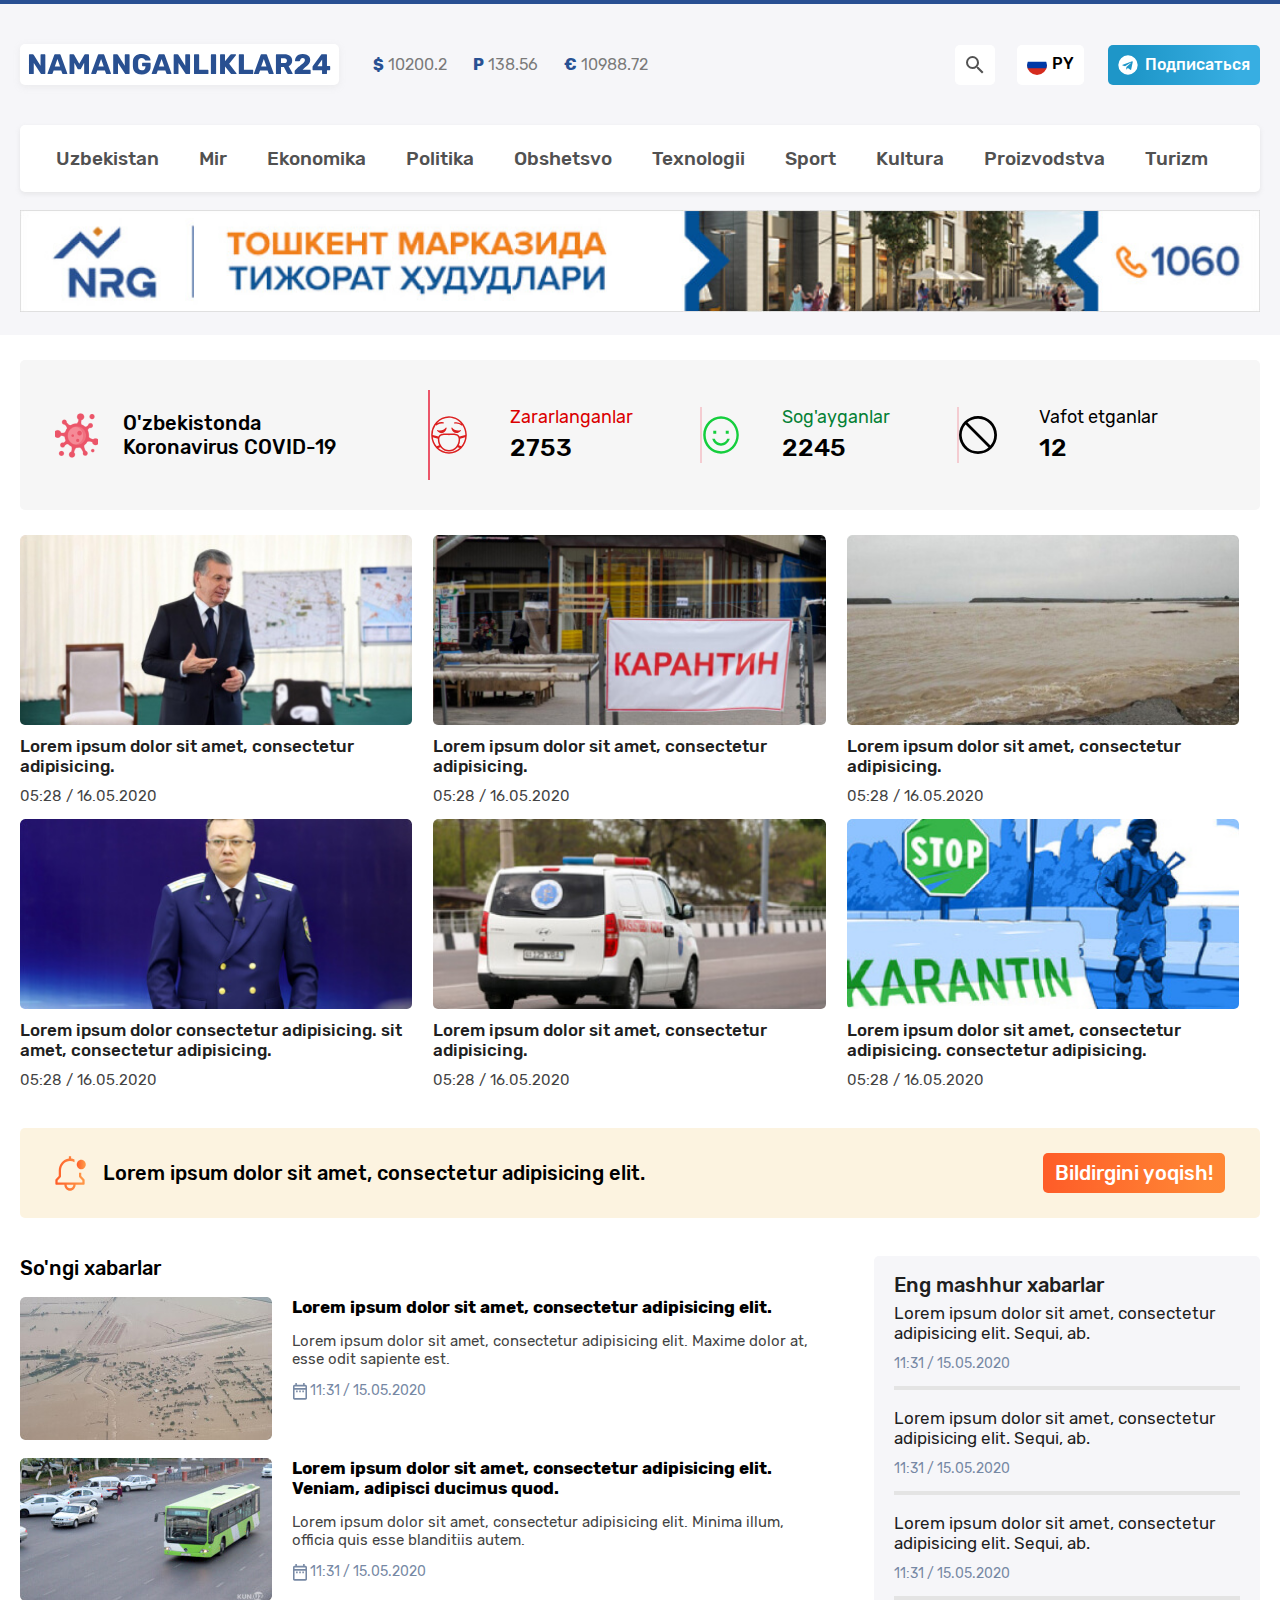
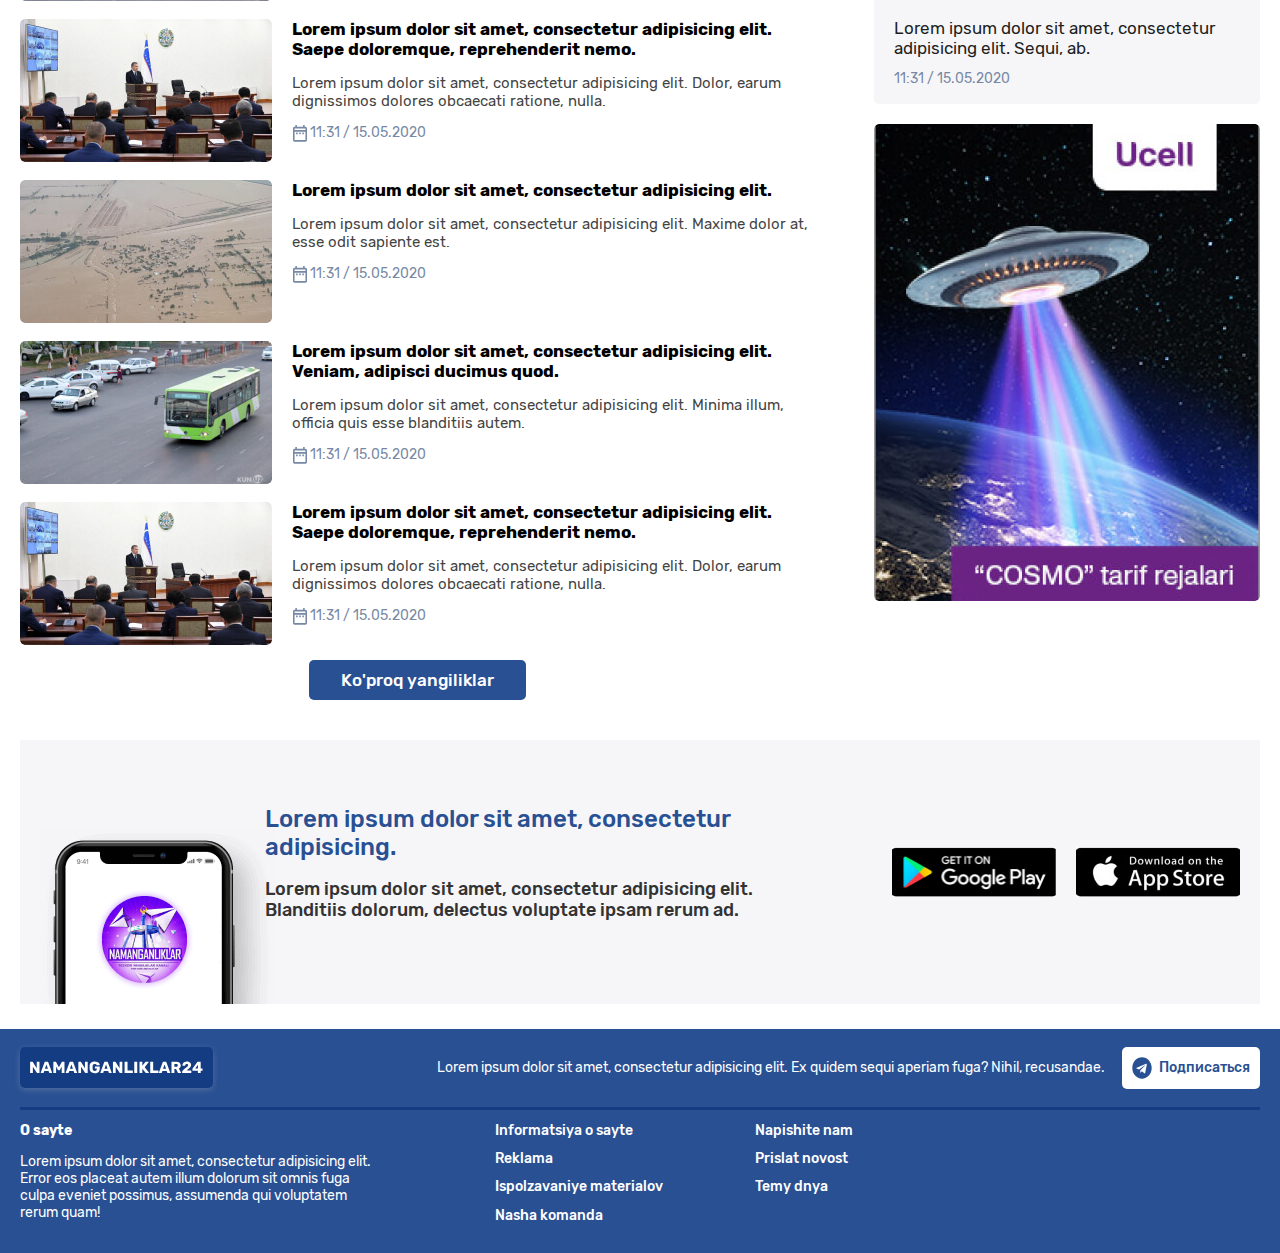
<file: index.html>
<!DOCTYPE html>
<html class="page" lang="ru">
<head>
	<meta charset="UTF-8">
	<meta name="viewport" content="width=device-width, initial-scale=1.0">
	<title>Namanganliklar24 yangiliklar sayti</title>
	<link rel="stylesheet" href="css/normalize.css">
	<link rel="stylesheet" href="css/style.css">
</head>
<body class="page__body">

	<!-- SITE HEADER -->
	<header class="site-header">
		<div class="container">
			<div class="site-header__top">
				<a href="index.html" class="site-header__logo logo"><img class="logo__img" src="img/logo.svg" alt="Namanganliklar24 logosi" width="303" height="33"></a>
				
				<ul class="exchange-rates exchange-rates__margin">
					<li class="exchange-rates__item"><b class="exchange-rates__icon">&dollar;</b> <span class="exchange-rates__value">10200.2</span></li>
					<li class="exchange-rates__item"><b class="exchange-rates__icon">P</b> <span class="exchange-rates__value">138.56</span></li>
					<li class="exchange-rates__item"><b class="exchange-rates__icon">&euro;</b> <span class="exchange-rates__value">10988.72</span></li>
				</ul>
				
				<div class="site-header__actions">
					<button type="button" class="search-button search-button__margin">
						<span class="search-button__wrapper">
							<img width="24" height="24" class="search-button__img" src="img/icon-magnify.svg" alt="Lupa belgisi">
						</span>
					</button>
					<button class="language-toggler language-toggler__margin" type="button">
						<span class="language-toggler__wrapper">
							<img class="language-toggler__img" width="20" height="20" src="img/icon-russia-flag.svg" alt="Rossiya bayrog'i">
							<span class="language-toggler__text">PY</span>
						</span>
					</button>
					<a class="site-header__telegram-sub telegram-sub telegram-sub--dark" href="#" target="_blank"><img class="telegram-sub__img" src="img/icon-telegram.svg" alt="Telegram ikonkasi" width="20" height="20"><span class="telegram-sub__text">Подписаться</span></a>
				</div> <!-- End of site header actions -->
				<button class="site-header__toggler">Menyu</button>
			</div> <!-- End of site header top -->
			<nav class="sitenav">
				<ul class="sitenav__list">
					<li class="sitenav__item"><a href="list.html" class="sitenav__link">Uzbekistan</a></li>
					<li class="sitenav__item"><a href="list.html" class="sitenav__link">Mir</a></li>
					<li class="sitenav__item"><a href="list.html" class="sitenav__link">Ekonomika</a></li>
					<li class="sitenav__item"><a href="list.html" class="sitenav__link">Politika</a></li>
					<li class="sitenav__item"><a href="list.html" class="sitenav__link">Obshetsvo</a></li>
					<li class="sitenav__item"><a href="list.html" class="sitenav__link">Texnologii</a></li>
					<li class="sitenav__item"><a href="list.html" class="sitenav__link">Sport</a></li>
					<li class="sitenav__item"><a href="list.html" class="sitenav__link">Kultura</a></li>
					<li class="sitenav__item"><a href="list.html" class="sitenav__link">Proizvodstva</a></li>
					<li class="sitenav__item"><a href="list.html" class="sitenav__link">Turizm</a></li>
				</ul>
			</nav><!-- End of Site Nav -->
			<aside class="top-banner">
				<a href="#" class="top-banner__link">
					<img src="img/nrg-banner.jpg" alt="NRG company image" srcset="img/nrg-banner.jpg 1x, img/nrg-banner@2x.jpg 2x" class="top-banner__img" width="1200" height="99">
				</a>
			</aside><!-- End of Top banner -->
		</div> <!-- End of Container -->
	</header> <!-- End of site-header -->
	
	<!-- MAIN CONTENT -->
	<div class="main-content">
		<div class="container">
			<!-- COVID-INFO -->
			<section class="covid-info">
				<h2 class="covid-info__heading">O'zbekistonda Koronavirus COVID-19</h2>
				<ul class="covid-info__stats-list">
					<li class="covid-info__stat covid-info__stat--infected">
						<div>
							<h3 class="covid-info__stat-title covid-info__stat-title--red">Zararlanganlar</h3>
							<b class="covid-info__stat-value">2753</b>
						</div>
					</li>
					<li class="covid-info__stat covid-info__stat--healthy">
						<div>
							<h3 class="covid-info__stat-title covid-info__stat-title--green">Sog'ayganlar</h3>
							<b class="covid-info__stat-value">2245</b>
						</div>
					</li>
					<li class="covid-info__stat covid-info__stat--dead">
						<div>
							<h3 class="covid-info__stat-title">Vafot etganlar</h3>
							<b class="covid-info__stat-value">12</b>
						</div>
					</li>
				</ul>
			</section>

			<!-- NEWS GRID -->
			<section class="news-grid">
				<ul class="news-grid__list">
					<h2 class="visually-hidden">Muhim xabarlar</h2>
					<li class="news-grid__item">
						<div class="news-grid__img-wrapper">
							<img class="news-grid__img" width="386" height="190" src="img/prezident-uz.jpg" srcset="img/prezident-uz.jpg 1x, img/prezident-uz@2x.jpg 2x" alt="O'zbekiston prezidenti" >
						</div>
						<h3 class="news-grid__heading">
							<a class="news-grid__link" href="article.html">Lorem ipsum dolor sit amet, consectetur adipisicing.</a>
						</h3>
						<time class="news-grid__date" datetime="2020-05-16 05:28">05:28 / 16.05.2020</time>
					</li>
					<li class="news-grid__item">
						<div class="news-grid__img-wrapper">
							<img class="news-grid__img" width="386" height="190" src="img/karantin.jpg" srcset="img/karantin.jpg 1x, img/karantin@2x.jpg 2x" alt="Karantin yozuvli to'siq" >
						</div>
						<h3 class="news-grid__heading">
							<a class="news-grid__link" href="article.html">Lorem ipsum dolor sit amet, consectetur adipisicing.</a>
						</h3>
						<time class="news-grid__date" datetime="2020-05-16 05:28">05:28 / 16.05.2020</time>
					</li>
					<li class="news-grid__item">
						<div class="news-grid__img-wrapper">
							<img class="news-grid__img" width="386" height="190" src="img/sardoba.jpg" srcset="img/sardoba.jpg 1x, img/sardoba@2x.jpg 2x" alt="Sardoba suv ombori" >
						</div>
						<h3 class="news-grid__heading">
							<a class="news-grid__link" href="article.html">Lorem ipsum dolor sit amet, consectetur adipisicing.</a>
						</h3>
						<time class="news-grid__date" datetime="2020-05-16 05:28">05:28 / 16.05.2020</time>
					</li>
					<li class="news-grid__item">
						<div class="news-grid__img-wrapper">
							<img class="news-grid__img" width="386" height="190" src="img/sardoba-prokuror.jpg" srcset="img/sardoba-prokuror.jpg 1x, img/sardoba-prokuror@2x.jpg 2x" alt="Sardoba suv ombori haqida" >
						</div>
						<h3 class="news-grid__heading">
							<a class="news-grid__link" href="article.html">Lorem ipsum dolor consectetur adipisicing. sit amet, consectetur adipisicing.</a>
						</h3>
						<time class="news-grid__date" datetime="2020-05-16 05:28">05:28 / 16.05.2020</time>
					</li>
					<li class="news-grid__item">
						<div class="news-grid__img-wrapper">
							<img class="news-grid__img" width="386" height="190" src="img/ambulance.jpg" srcset="img/ambulance.jpg 1x, img/ambulance@2x.jpg 2x" alt="Tez yordam mashinasi" >
						</div>
						<h3 class="news-grid__heading">
							<a class="news-grid__link" href="article.html">Lorem ipsum dolor sit amet, consectetur adipisicing.</a>
						</h3>
						<time class="news-grid__date" datetime="2020-05-16 05:28">05:28 / 16.05.2020</time>
					</li>
					<li class="news-grid__item">
						<div class="news-grid__img-wrapper">
							<img class="news-grid__img" width="386" height="190" src="img/karantin-soldier.jpg" srcset="img/karantin-soldier.jpg 1x, img/karantin-soldier@2x.jpg 2x" alt="Karantin blokda soldat" >
						</div>
						<h3 class="news-grid__heading">
							<a class="news-grid__link" href="article.html">Lorem ipsum dolor sit amet, consectetur adipisicing. consectetur adipisicing.</a>
						</h3>
						<time class="news-grid__date" datetime="2020-05-16 05:28">05:28 / 16.05.2020</time>
					</li>
				</ul>

			</section><!-- End of news-grid -->
			
			<!-- NOTIFICATIONS -->
			<section class="notifications">
				<h2 class="notifications__heading">Lorem ipsum dolor sit amet, consectetur adipisicing elit.</h2>
				<button class="notifications__button" type="button">Bildirgini yoqish!</button>
			</section><!-- End of Notifications -->

			<!-- LATEST-POPULAR-NEWS -->
			<div class="latest-popular-news">
				<!-- NEWS-LIST -->
				<section class="news-list">
					<h2 class="news-list__heading">So'ngi xabarlar</h2>
					<ul class="news-list__list">
						<li class="news-list__item">
							<div class="news-list__img-wrapper">
								<img class="news-list__img" src="img/sardoba-list.jpg" srcset="img/sardoba-list.jpg 1x, img/sardoba-list@2x.jpg 2x" alt="Sardoba suv ombori" width="252" height="143">
							</div>
							<div class="news-list__body">
								<h3 class="news-list__title">
									<a class="news-list__link" href="article.html" >Lorem ipsum dolor sit amet, consectetur adipisicing elit.</a>
								</h3>
								<p class="news-list__text">Lorem ipsum dolor sit amet, consectetur adipisicing elit. Maxime dolor at, esse odit sapiente est.</p>
								<div class="news-list__date-wrapper">
									<img class="news-grid__date-icon" src="img/icon-date.svg" alt="Vaqt ikonkasi" width="18" height="20" >
									<time class="news-list__date" datetime="2020-05-15 11:31">11:31 / 15.05.2020</time>
								</div>
							</div>
						</li>

						<li class="news-list__item">
							<div class="news-list__img-wrapper">
								<img class="news-list__img" src="img/e-ticket.jpg" srcset="img/e-ticket.jpg 1x, img/e-ticket@2x.jpg 2x" alt="Yashil avtobus" width="252" height="143">
							</div>
							<div class="news-list__body">
								<h3 class="news-list__title">
									<a class="news-list__link" href="article.html" >Lorem ipsum dolor sit amet, consectetur adipisicing elit. Veniam, adipisci ducimus quod.</a>
								</h3>
								<p class="news-list__text">Lorem ipsum dolor sit amet, consectetur adipisicing elit. Minima illum, officia quis esse blanditiis autem.</p>
								<div class="news-list__date-wrapper">
									<img class="news-grid__date-icon" src="img/icon-date.svg" alt="Vaqt ikonkasi" width="18" height="20" >
									<time class="news-list__date" datetime="2020-05-15 11:31">11:31 / 15.05.2020</time>
								</div>
							</div>
						</li>

						<li class="news-list__item">
							<div class="news-list__img-wrapper">
								<img class="news-list__img" src="img/karantin-rules.jpg" srcset="img/karantin-rules.jpg 1x, img/karantin-rules@2x.jpg 2x" alt="Yashil avtobus" width="252" height="143">
							</div>
							<div class="news-list__body">
								<h3 class="news-list__title">
									<a class="news-list__link" href="article.html" >Lorem ipsum dolor sit amet, consectetur adipisicing elit. Saepe doloremque, reprehenderit nemo.</a>
								</h3>
								<p class="news-list__text">Lorem ipsum dolor sit amet, consectetur adipisicing elit. Dolor, earum dignissimos dolores obcaecati ratione, nulla.</p>
								<div class="news-list__date-wrapper">
									<img class="news-grid__date-icon" src="img/icon-date.svg" alt="Vaqt ikonkasi" width="18" height="20" >
									<time class="news-list__date" datetime="2020-05-15 11:31">11:31 / 15.05.2020</time>
								</div>
							</div>
						</li>

						<li class="news-list__item">
							<div class="news-list__img-wrapper">
								<img class="news-list__img" src="img/sardoba-list.jpg" srcset="img/sardoba-list.jpg 1x, img/sardoba-list@2x.jpg 2x" alt="Sardoba suv ombori" width="252" height="143">
							</div>
							<div class="news-list__body">
								<h3 class="news-list__title">
									<a class="news-list__link" href="article.html" >Lorem ipsum dolor sit amet, consectetur adipisicing elit.</a>
								</h3>
								<p class="news-list__text">Lorem ipsum dolor sit amet, consectetur adipisicing elit. Maxime dolor at, esse odit sapiente est.</p>
								<div class="news-list__date-wrapper">
									<img class="news-grid__date-icon" src="img/icon-date.svg" alt="Vaqt ikonkasi" width="18" height="20" >
									<time class="news-list__date" datetime="2020-05-15 11:31">11:31 / 15.05.2020</time>
								</div>
							</div>
						</li>

						<li class="news-list__item">
							<div class="news-list__img-wrapper">
								<img class="news-list__img" src="img/e-ticket.jpg" srcset="img/e-ticket.jpg 1x, img/e-ticket@2x.jpg 2x" alt="Yashil avtobus" width="252" height="143">
							</div>
							<div class="news-list__body">
								<h3 class="news-list__title">
									<a class="news-list__link" href="article.html" >Lorem ipsum dolor sit amet, consectetur adipisicing elit. Veniam, adipisci ducimus quod.</a>
								</h3>
								<p class="news-list__text">Lorem ipsum dolor sit amet, consectetur adipisicing elit. Minima illum, officia quis esse blanditiis autem.</p>
								<div class="news-list__date-wrapper">
									<img class="news-grid__date-icon" src="img/icon-date.svg" alt="Vaqt ikonkasi" width="18" height="20" >
									<time class="news-list__date" datetime="2020-05-15 11:31">11:31 / 15.05.2020</time>
								</div>
							</div>
						</li>

						<li class="news-list__item">
							<div class="news-list__img-wrapper">
								<img class="news-list__img" src="img/karantin-rules.jpg" srcset="img/karantin-rules.jpg 1x, img/karantin-rules@2x.jpg 2x" alt="Yashil avtobus" width="252" height="143">
							</div>
							<div class="news-list__body">
								<h3 class="news-list__title">
									<a class="news-list__link" href="article.html" >Lorem ipsum dolor sit amet, consectetur adipisicing elit. Saepe doloremque, reprehenderit nemo.</a>
								</h3>
								<p class="news-list__text">Lorem ipsum dolor sit amet, consectetur adipisicing elit. Dolor, earum dignissimos dolores obcaecati ratione, nulla.</p>
								<div class="news-list__date-wrapper">
									<img class="news-grid__date-icon" src="img/icon-date.svg" alt="Vaqt ikonkasi" width="18" height="20" >
									<time class="news-list__date" datetime="2020-05-15 11:31">11:31 / 15.05.2020</time>
								</div>
							</div>
						</li> 
					</ul>
					<div class="news-list__more-wrapper">
						<button class="news-list__more-button" type="button">Ko'proq yangiliklar</button>
					</div>
				</section><!-- End of news-list -->
				
				<!-- POPULAR-NEWS-BANNER -->
				<div class="popular-news-banner">
					<!-- POPULAR-NEWS -->
					<section class="popular-news">
						<h2 class="popular-news__heading">Eng mashhur xabarlar</h2>
						<ul class="popular-news__list">
							<li class="popular-news__item">
								<h3 class="popular-news__title">
									<a class="popular-news__link" href="article.html">Lorem ipsum dolor sit amet, consectetur adipisicing elit. Sequi, ab.</a>
								</h3>
								<time class="popular-news__date" datetime="2020-05-15 11:31">11:31 / 15.05.2020</time>
							</li>
							<li class="popular-news__item">
								<h3 class="popular-news__title">
									<a class="popular-news__link" href="article.html">Lorem ipsum dolor sit amet, consectetur adipisicing elit. Sequi, ab.</a>
								</h3>
								<time class="popular-news__date" datetime="2020-05-15 11:31">11:31 / 15.05.2020</time>
							</li>
							<li class="popular-news__item">
								<h3 class="popular-news__title">
									<a class="popular-news__link" href="article.html">Lorem ipsum dolor sit amet, consectetur adipisicing elit. Sequi, ab.</a>
								</h3>
								<time class="popular-news__date" datetime="2020-05-15 11:31">11:31 / 15.05.2020</time>
							</li>
							<li class="popular-news__item">
								<h3 class="popular-news__title">
									<a class="popular-news__link" href="article.html">Lorem ipsum dolor sit amet, consectetur adipisicing elit. Sequi, ab.</a>
								</h3>
								<time class="popular-news__date" datetime="2020-05-15 11:31">11:31 / 15.05.2020</time>
							</li>
						</ul>
					</section><!-- End of popular-news -->
					
					<!-- BANNER -->
					<aside class="sidebar-banner">
						<a class="sidebar-banner__link" href="https://t.me/mayoquz" target="_blank">
							<img class="sidebar-banner__img" src="img/ucell-banner.jpg" srcset="img/ucell-banner.jpg 1x, img/ucell-banner@2x.jpg 2x" alt="Ucell reklama">
						</a>
					</aside>
				</div><!-- End of popular-news-banner -->
			</div><!-- End of latest-popular-news -->

			<!-- SITE-APP -->
				<section class="site-app">
					<div class="site-app__body">
						<h2 class="site-app__heading">Lorem ipsum dolor sit amet, consectetur adipisicing.</h2>
						<p class="site-app__text">Lorem ipsum dolor sit amet, consectetur adipisicing elit. Blanditiis dolorum, delectus voluptate ipsam rerum ad.</p>
					</div>
					<a href="#" class="site-app__link">
						<img class="site-app__img" src="img/googleplay.jpg" srcset="img/googleplay.jpg 1x, img/googleplay@2.jpg 2x" alt="Link to store" width="164" height="50" >
					</a>
					<a href="#" class="site-app__link">
						<img class="site-app__img" src="img/appstore.jpg" srcset="img/appstore.jpg 1x, img/appstore@2.jpg 2x" alt="Link to store" width="164" height="50" >
						
					</a>
				</section><!-- End of site-app -->
				
		</div><!-- End of Container -->
	</div><!-- End of main-content -->

	<!-- SITE FOOTER -->
	<footer class="site-footer">
		<div class="container">
			<div class="site-footer__top">
				<a class="logo site-footer__logo" href="#"><img class="site-footer__logo-img" src="img/logo-white.svg" alt="Namanganliklar24 logotipi" width="173" height="21"></a>

				<p class="site-footer__sub-text">Lorem ipsum dolor sit amet, consectetur adipisicing elit. Ex quidem sequi aperiam fuga? Nihil, recusandae.</p>

				<a class="site-footer__telegram-sub telegram-sub telegram-sub--white" href="#" target="_blank"><img class="telegram-sub__img" src="img/icon-telegram-blue.svg" alt="Telegram ikonkasi" width="20" height="22"><span class="telegram-sub__text">Подписаться</span></a>
			</div>

			<hr class="site-footer__devider">
			
			<div class="site-footer__bottom">
				<section class="site-footer__about">
					<h2 class="site-footer__heading">O sayte</h2>
					<p class="site-footer__text">Lorem ipsum dolor sit amet, consectetur adipisicing elit. Error eos placeat autem illum dolorum sit omnis fuga culpa eveniet possimus, assumenda qui voluptatem rerum quam!</p>
				</section>
				<ul class="site-footer__nav">
					<li class="site-footer__nav-item">
						<a class="site-footer__nav-link" href="#">Informatsiya o sayte</a>
					</li>
					<li class="site-footer__nav-item">
						<a class="site-footer__nav-link" href="#">Napishite nam</a>
					</li>
					<li class="site-footer__nav-item">
						<a class="site-footer__nav-link" href="#">Reklama</a>
					</li>
					<li class="site-footer__nav-item">
						<a class="site-footer__nav-link" href="#">Prislat novost</a>
					</li>
					<li class="site-footer__nav-item">
						<a class="site-footer__nav-link" href="#">Ispolzavaniye materialov</a>
					</li>
					<li class="site-footer__nav-item">
						<a class="site-footer__nav-link" href="#">Temy dnya</a>
					</li>
					<li class="site-footer__nav-item">
						<a class="site-footer__nav-link" href="#">Nasha komanda</a>
					</li>
				</ul>

			</div>
		</div>
	</footer><!-- End of site-footer -->

	<script src="js/main.js"></script>
</body>
</html>
</file>
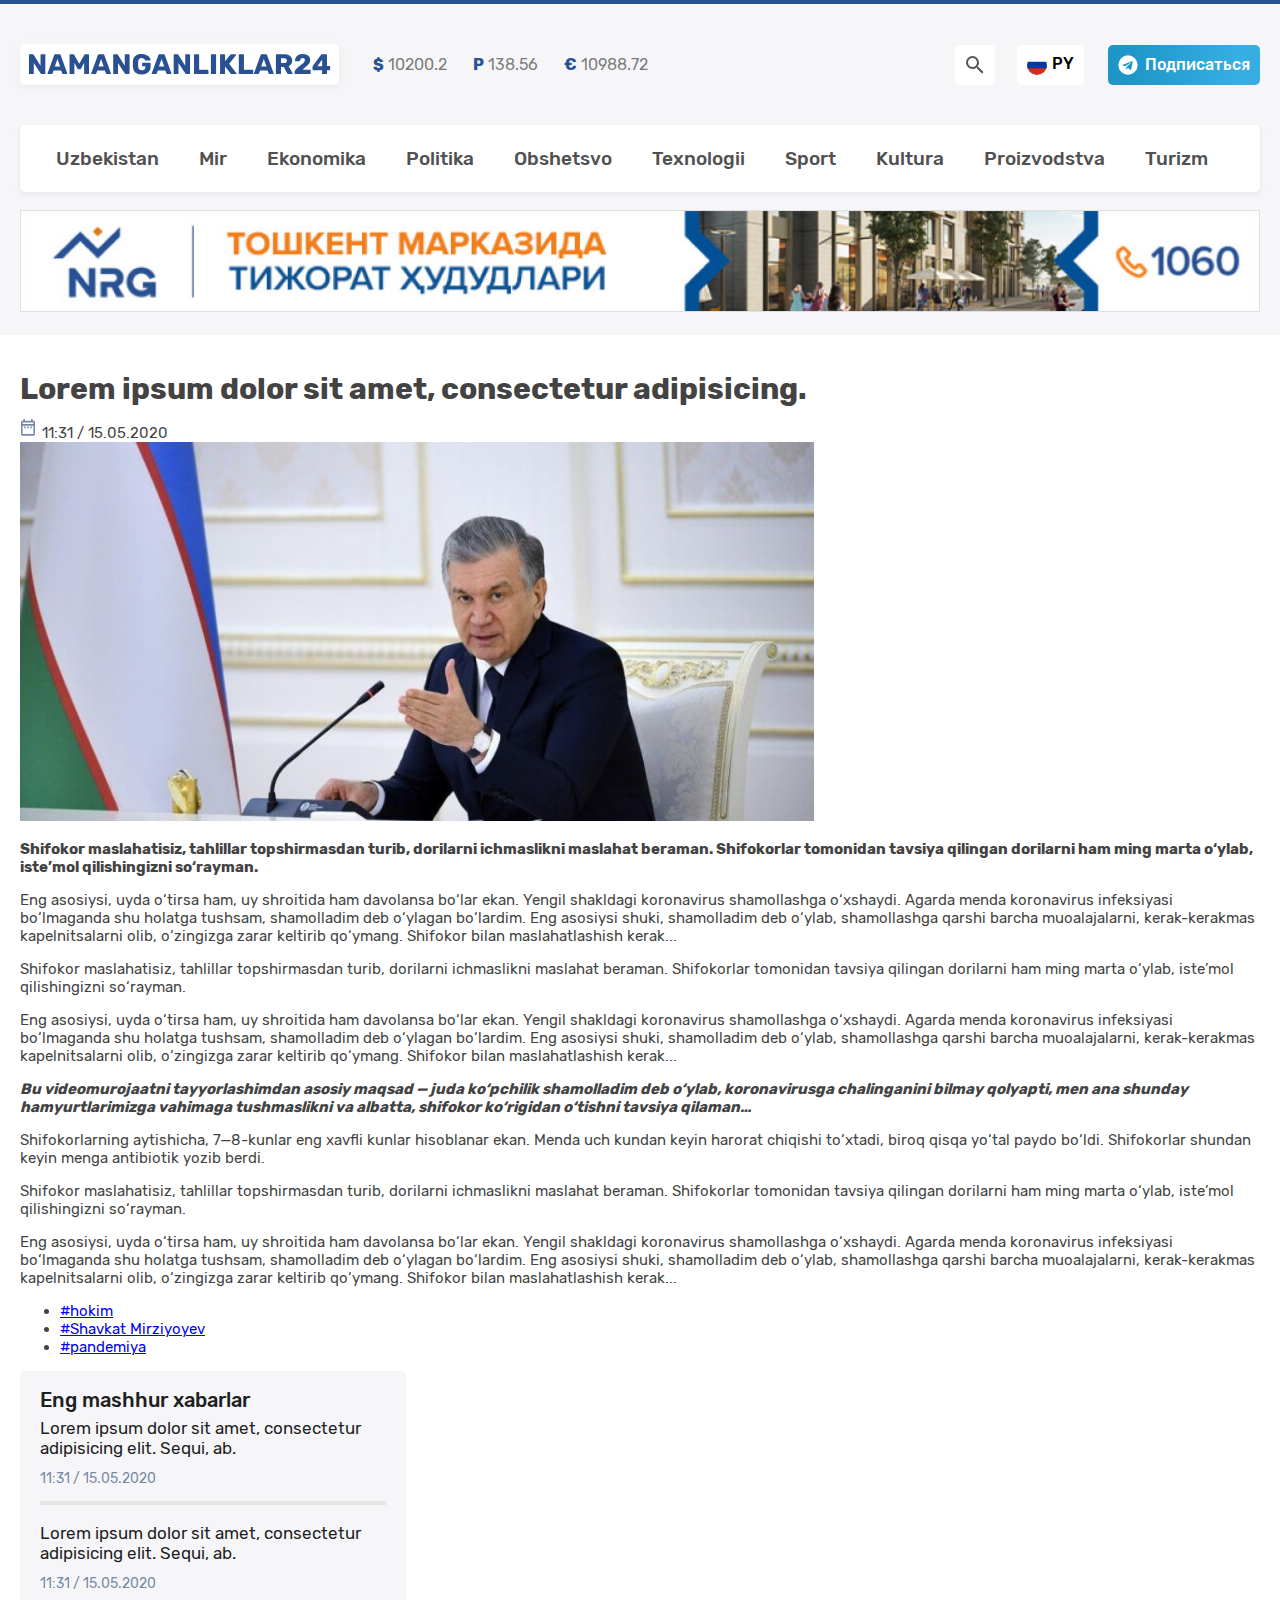
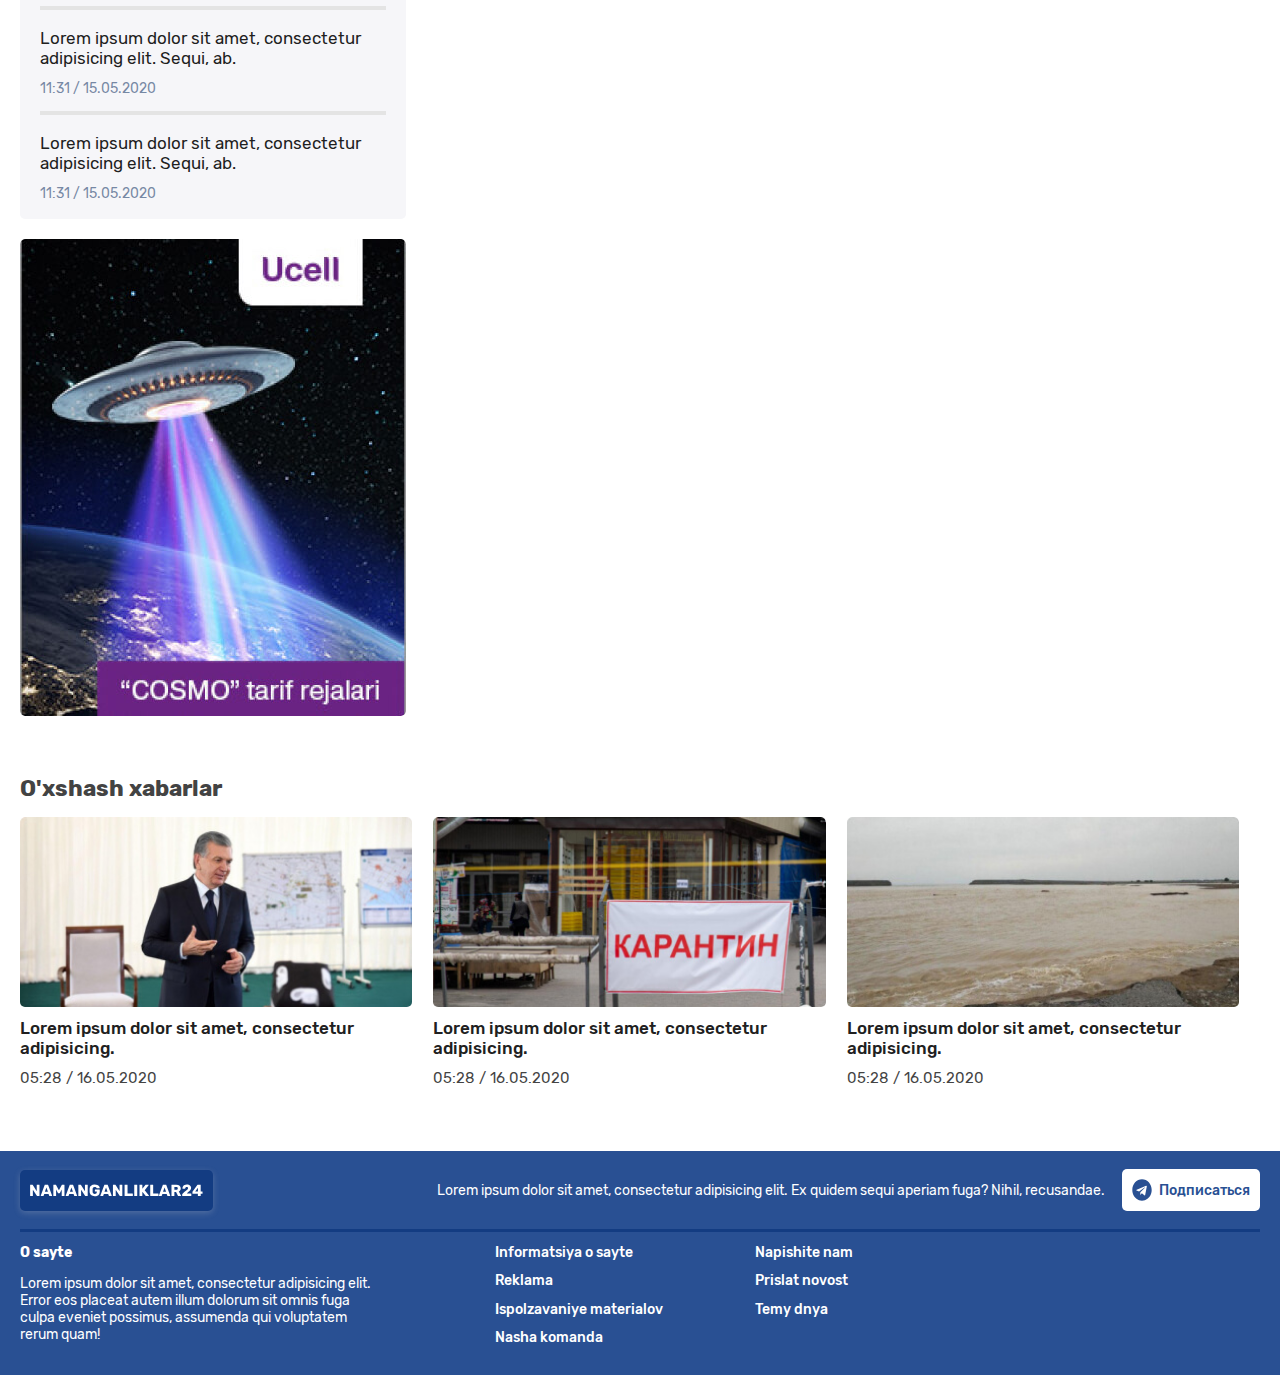
<file: article.html>
<!DOCTYPE html>
<html class="page" lang="ru">
<head>
	<meta charset="UTF-8">
	<meta name="viewport" content="width=device-width, initial-scale=1.0">
	<title>Lorem ipsum dolor sit amet. Namanganliklar24 yangiliklar</title>
	<link rel="stylesheet" href="css/normalize.css">
	<link rel="stylesheet" href="css/style.css">
</head>
<body class="page__body">

	<!-- SITE HEADER -->
	<header class="site-header">
		<div class="container">
			<div class="site-header__top">
				<a href="index.html" class="site-header__logo logo"><img class="logo__img" src="img/logo.svg" alt="Namanganliklar24 logosi" width="303" height="33"></a>
				
				<ul class="exchange-rates exchange-rates__margin">
					<li class="exchange-rates__item"><b class="exchange-rates__icon">&dollar;</b> <span class="exchange-rates__value">10200.2</span></li>
					<li class="exchange-rates__item"><b class="exchange-rates__icon">P</b> <span class="exchange-rates__value">138.56</span></li>
					<li class="exchange-rates__item"><b class="exchange-rates__icon">&euro;</b> <span class="exchange-rates__value">10988.72</span></li>
				</ul>
				
				<div class="site-header__actions">
					<button type="button" class="search-button search-button__margin">
						<span class="search-button__wrapper">
							<img width="24" height="24" class="search-button__img" src="img/icon-magnify.svg" alt="Lupa belgisi">
						</span>
					</button>
					<button class="language-toggler language-toggler__margin" type="button">
						<span class="language-toggler__wrapper">
							<img class="language-toggler__img" width="20" height="20" src="img/icon-russia-flag.svg" alt="Rossiya bayrog'i">
							<span class="language-toggler__text">PY</span>
						</span>
					</button>
					<a class="site-header__telegram-sub telegram-sub telegram-sub--dark" href="#" target="_blank"><img class="telegram-sub__img" src="img/icon-telegram.svg" alt="Telegram ikonkasi" width="20" height="20"><span class="telegram-sub__text">Подписаться</span></a>
				</div> <!-- End of site header actions -->
				<button class="site-header__toggler">Menyu</button>
			</div> <!-- End of site header top -->
			<nav class="sitenav">
				<ul class="sitenav__list">
					<li class="sitenav__item"><a href="list.html" class="sitenav__link">Uzbekistan</a></li>
					<li class="sitenav__item"><a href="list.html" class="sitenav__link">Mir</a></li>
					<li class="sitenav__item"><a href="list.html" class="sitenav__link">Ekonomika</a></li>
					<li class="sitenav__item"><a href="list.html" class="sitenav__link">Politika</a></li>
					<li class="sitenav__item"><a href="list.html" class="sitenav__link">Obshetsvo</a></li>
					<li class="sitenav__item"><a href="list.html" class="sitenav__link">Texnologii</a></li>
					<li class="sitenav__item"><a href="list.html" class="sitenav__link">Sport</a></li>
					<li class="sitenav__item"><a href="list.html" class="sitenav__link">Kultura</a></li>
					<li class="sitenav__item"><a href="list.html" class="sitenav__link">Proizvodstva</a></li>
					<li class="sitenav__item"><a href="list.html" class="sitenav__link">Turizm</a></li>
				</ul>
			</nav><!-- End of Site Nav -->
			<aside class="top-banner">
				<a href="#" class="top-banner__link">
					<img src="img/nrg-banner.jpg" alt="NRG company image" srcset="img/nrg-banner.jpg 1x, img/nrg-banner@2x.jpg 2x" class="top-banner__img" width="1200" height="99">
				</a>
			</aside><!-- End of Top banner -->
		</div> <!-- End of Container -->
	</header> <!-- End of site-header -->
	
	<!-- MAIN CONTENT -->
	<div class="main-content">
		<div class="container">

			<!-- LATEST-POPULAR-NEWS -->
			<div class="latest-popular-news">
				<!-- ARTICLE -->
				<article class="article">
					<h1 class="article__title">Lorem ipsum dolor sit amet, consectetur adipisicing.</h1>
					<div class="article__date-wrapper">
						<img class="article__date-icon" src="img/icon-date.svg" alt="Vaqt ikonkasi" width="18" height="20" >
						<time class="article__date" datetime="2020-05-15 11:31">11:31 / 15.05.2020</time>
					</div>
					<img class="article__img" src="img/prezident-article.jpg" srcset="img/prezident-article.jpg 1x, img/prezident-article@2x.jpg 2x" alt="Prezident">
					<div class="article__body">
						<p><b>Shifokor maslahatisiz, tahlillar topshirmasdan turib, dorilarni ichmaslikni maslahat beraman. Shifokorlar tomonidan tavsiya qilingan dorilarni ham ming marta o‘ylab, iste’mol qilishingizni so‘rayman.</b></p>

						<p>Eng asosiysi, uyda o‘tirsa ham, uy shroitida ham davolansa bo‘lar ekan. Yengil shakldagi koronavirus shamollashga o‘xshaydi. Agarda menda koronavirus infeksiyasi bo‘lmaganda shu holatga tushsam, shamolladim deb o‘ylagan bo‘lardim. Eng asosiysi shuki, shamolladim deb o‘ylab, shamollashga qarshi barcha muoalajalarni, kerak-kerakmas kapelnitsalarni olib, o‘zingizga zarar keltirib qo‘ymang. Shifokor bilan maslahatlashish kerak...</p>

						<p>Shifokor maslahatisiz, tahlillar topshirmasdan turib, dorilarni ichmaslikni maslahat beraman. Shifokorlar tomonidan tavsiya qilingan dorilarni ham ming marta o‘ylab, iste’mol qilishingizni so‘rayman.</p>

						<p>Eng asosiysi, uyda o‘tirsa ham, uy shroitida ham davolansa bo‘lar ekan. Yengil shakldagi koronavirus shamollashga o‘xshaydi. Agarda menda koronavirus infeksiyasi bo‘lmaganda shu holatga tushsam, shamolladim deb o‘ylagan bo‘lardim. Eng asosiysi shuki, shamolladim deb o‘ylab, shamollashga qarshi barcha muoalajalarni, kerak-kerakmas kapelnitsalarni olib, o‘zingizga zarar keltirib qo‘ymang. Shifokor bilan maslahatlashish kerak...</p>

						<p><b><i>Bu videomurojaatni tayyorlashimdan asosiy maqsad — juda ko‘pchilik shamolladim deb o‘ylab, koronavirusga chalinganini bilmay qolyapti, men ana shunday hamyurtlarimizga vahimaga tushmaslikni va albatta, shifokor ko‘rigidan o‘tishni tavsiya qilaman…</i></b></p>

						<p>Shifokorlarning aytishicha, 7—8-kunlar eng xavfli kunlar hisoblanar ekan. Menda uch kundan keyin harorat chiqishi to‘xtadi, biroq qisqa yo‘tal paydo bo‘ldi. Shifokorlar shundan keyin menga antibiotik yozib berdi.</p>

						<p>Shifokor maslahatisiz, tahlillar topshirmasdan turib, dorilarni ichmaslikni maslahat beraman. Shifokorlar tomonidan tavsiya qilingan dorilarni ham ming marta o‘ylab, iste’mol qilishingizni so‘rayman.</p>

						<p>Eng asosiysi, uyda o‘tirsa ham, uy shroitida ham davolansa bo‘lar ekan. Yengil shakldagi koronavirus shamollashga o‘xshaydi. Agarda menda koronavirus infeksiyasi bo‘lmaganda shu holatga tushsam, shamolladim deb o‘ylagan bo‘lardim. Eng asosiysi shuki, shamolladim deb o‘ylab, shamollashga qarshi barcha muoalajalarni, kerak-kerakmas kapelnitsalarni olib, o‘zingizga zarar keltirib qo‘ymang. Shifokor bilan maslahatlashish kerak...</p>
					</div>
					<ul class="article__tags">
						<li class="article__tags-item"><a class="article__tags-link" href="#">#hokim</a></li>
						<li class="article__tags-item"><a class="article__tags-link" href="#">#Shavkat Mirziyoyev</a></li>
						<li class="article__tags-item"><a class="article__tags-link" href="#">#pandemiya</a></li>
					</ul>
				</article>
				<!-- POPULAR-NEWS-BANNER -->
				<div class="popular-news-banner">
					<!-- POPULAR-NEWS -->
					<section class="popular-news">
						<h2 class="popular-news__heading">Eng mashhur xabarlar</h2>
						<ul class="popular-news__list">
							<li class="popular-news__item">
								<h3 class="popular-news__title">
									<a class="popular-news__link" href="article.html">Lorem ipsum dolor sit amet, consectetur adipisicing elit. Sequi, ab.</a>
								</h3>
								<time class="popular-news__date" datetime="2020-05-15 11:31">11:31 / 15.05.2020</time>
							</li>
							<li class="popular-news__item">
								<h3 class="popular-news__title">
									<a class="popular-news__link" href="article.html">Lorem ipsum dolor sit amet, consectetur adipisicing elit. Sequi, ab.</a>
								</h3>
								<time class="popular-news__date" datetime="2020-05-15 11:31">11:31 / 15.05.2020</time>
							</li>
							<li class="popular-news__item">
								<h3 class="popular-news__title">
									<a class="popular-news__link" href="article.html">Lorem ipsum dolor sit amet, consectetur adipisicing elit. Sequi, ab.</a>
								</h3>
								<time class="popular-news__date" datetime="2020-05-15 11:31">11:31 / 15.05.2020</time>
							</li>
							<li class="popular-news__item">
								<h3 class="popular-news__title">
									<a class="popular-news__link" href="article.html">Lorem ipsum dolor sit amet, consectetur adipisicing elit. Sequi, ab.</a>
								</h3>
								<time class="popular-news__date" datetime="2020-05-15 11:31">11:31 / 15.05.2020</time>
							</li>
						</ul>
					</section><!-- End of popular-news -->
					
					<!-- BANNER -->
					<aside class="sidebar-banner">
						<a class="sidebar-banner__link" href="https://t.me/mayoquz" target="_blank">
							<img class="sidebar-banner__img" src="img/ucell-banner.jpg" srcset="img/ucell-banner.jpg 1x, img/ucell-banner@2x.jpg 2x" alt="Ucell reklama">
						</a>
					</aside>
				</div><!-- End of popular-news-banner -->
			</div><!-- End of latest-popular-news -->

			<!-- GRID -->
			<!-- NEWS GRID -->
			<section class="news-grid">
				<h2 class="news-grid__title">O'xshash xabarlar</h2>
				<ul class="news-grid__list">
					
					<li class="news-grid__item">
						<div class="news-grid__img-wrapper">
							<img class="news-grid__img" width="386" height="190" src="img/prezident-uz.jpg" srcset="img/prezident-uz.jpg 1x, img/prezident-uz@2x.jpg 2x" alt="O'zbekiston prezidenti" >
						</div>
						<h3 class="news-grid__heading">
							<a class="news-grid__link" href="article.html">Lorem ipsum dolor sit amet, consectetur adipisicing.</a>
						</h3>
						<time class="news-grid__date" datetime="2020-05-16 05:28">05:28 / 16.05.2020</time>
					</li>
					<li class="news-grid__item">
						<div class="news-grid__img-wrapper">
							<img class="news-grid__img" width="386" height="190" src="img/karantin.jpg" srcset="img/karantin.jpg 1x, img/karantin@2x.jpg 2x" alt="Karantin yozuvli to'siq" >
						</div>
						<h3 class="news-grid__heading">
							<a class="news-grid__link" href="article.html">Lorem ipsum dolor sit amet, consectetur adipisicing.</a>
						</h3>
						<time class="news-grid__date" datetime="2020-05-16 05:28">05:28 / 16.05.2020</time>
					</li>
					<li class="news-grid__item">
						<div class="news-grid__img-wrapper">
							<img class="news-grid__img" width="386" height="190" src="img/sardoba.jpg" srcset="img/sardoba.jpg 1x, img/sardoba@2x.jpg 2x" alt="Sardoba suv ombori" >
						</div>
						<h3 class="news-grid__heading">
							<a class="news-grid__link" href="article.html">Lorem ipsum dolor sit amet, consectetur adipisicing.</a>
						</h3>
						<time class="news-grid__date" datetime="2020-05-16 05:28">05:28 / 16.05.2020</time>
					</li>
					
				</ul>

			</section><!-- End of news-grid -->
				
		</div><!-- End of Container -->
	</div><!-- End of main-content -->

	<!-- SITE FOOTER -->
	<footer class="site-footer">
		<div class="container">
			<div class="site-footer__top">
				<a class="logo site-footer__logo" href="#"><img class="site-footer__logo-img" src="img/logo-white.svg" alt="Namanganliklar24 logotipi" width="173" height="21"></a>

				<p class="site-footer__sub-text">Lorem ipsum dolor sit amet, consectetur adipisicing elit. Ex quidem sequi aperiam fuga? Nihil, recusandae.</p>

				<a class="site-footer__telegram-sub telegram-sub telegram-sub--white" href="#" target="_blank"><img class="telegram-sub__img" src="img/icon-telegram-blue.svg" alt="Telegram ikonkasi" width="20" height="22"><span class="telegram-sub__text">Подписаться</span></a>
			</div>

			<hr class="site-footer__devider">
			
			<div class="site-footer__bottom">
				<section class="site-footer__about">
					<h2 class="site-footer__heading">O sayte</h2>
					<p class="site-footer__text">Lorem ipsum dolor sit amet, consectetur adipisicing elit. Error eos placeat autem illum dolorum sit omnis fuga culpa eveniet possimus, assumenda qui voluptatem rerum quam!</p>
				</section>
				<ul class="site-footer__nav">
					<li class="site-footer__nav-item">
						<a class="site-footer__nav-link" href="#">Informatsiya o sayte</a>
					</li>
					<li class="site-footer__nav-item">
						<a class="site-footer__nav-link" href="#">Napishite nam</a>
					</li>
					<li class="site-footer__nav-item">
						<a class="site-footer__nav-link" href="#">Reklama</a>
					</li>
					<li class="site-footer__nav-item">
						<a class="site-footer__nav-link" href="#">Prislat novost</a>
					</li>
					<li class="site-footer__nav-item">
						<a class="site-footer__nav-link" href="#">Ispolzavaniye materialov</a>
					</li>
					<li class="site-footer__nav-item">
						<a class="site-footer__nav-link" href="#">Temy dnya</a>
					</li>
					<li class="site-footer__nav-item">
						<a class="site-footer__nav-link" href="#">Nasha komanda</a>
					</li>
				</ul>

			</div>
		</div>
	</footer><!-- End of site-footer -->

	<script src="js/main.js"></script>
</body>
</html>
</file>
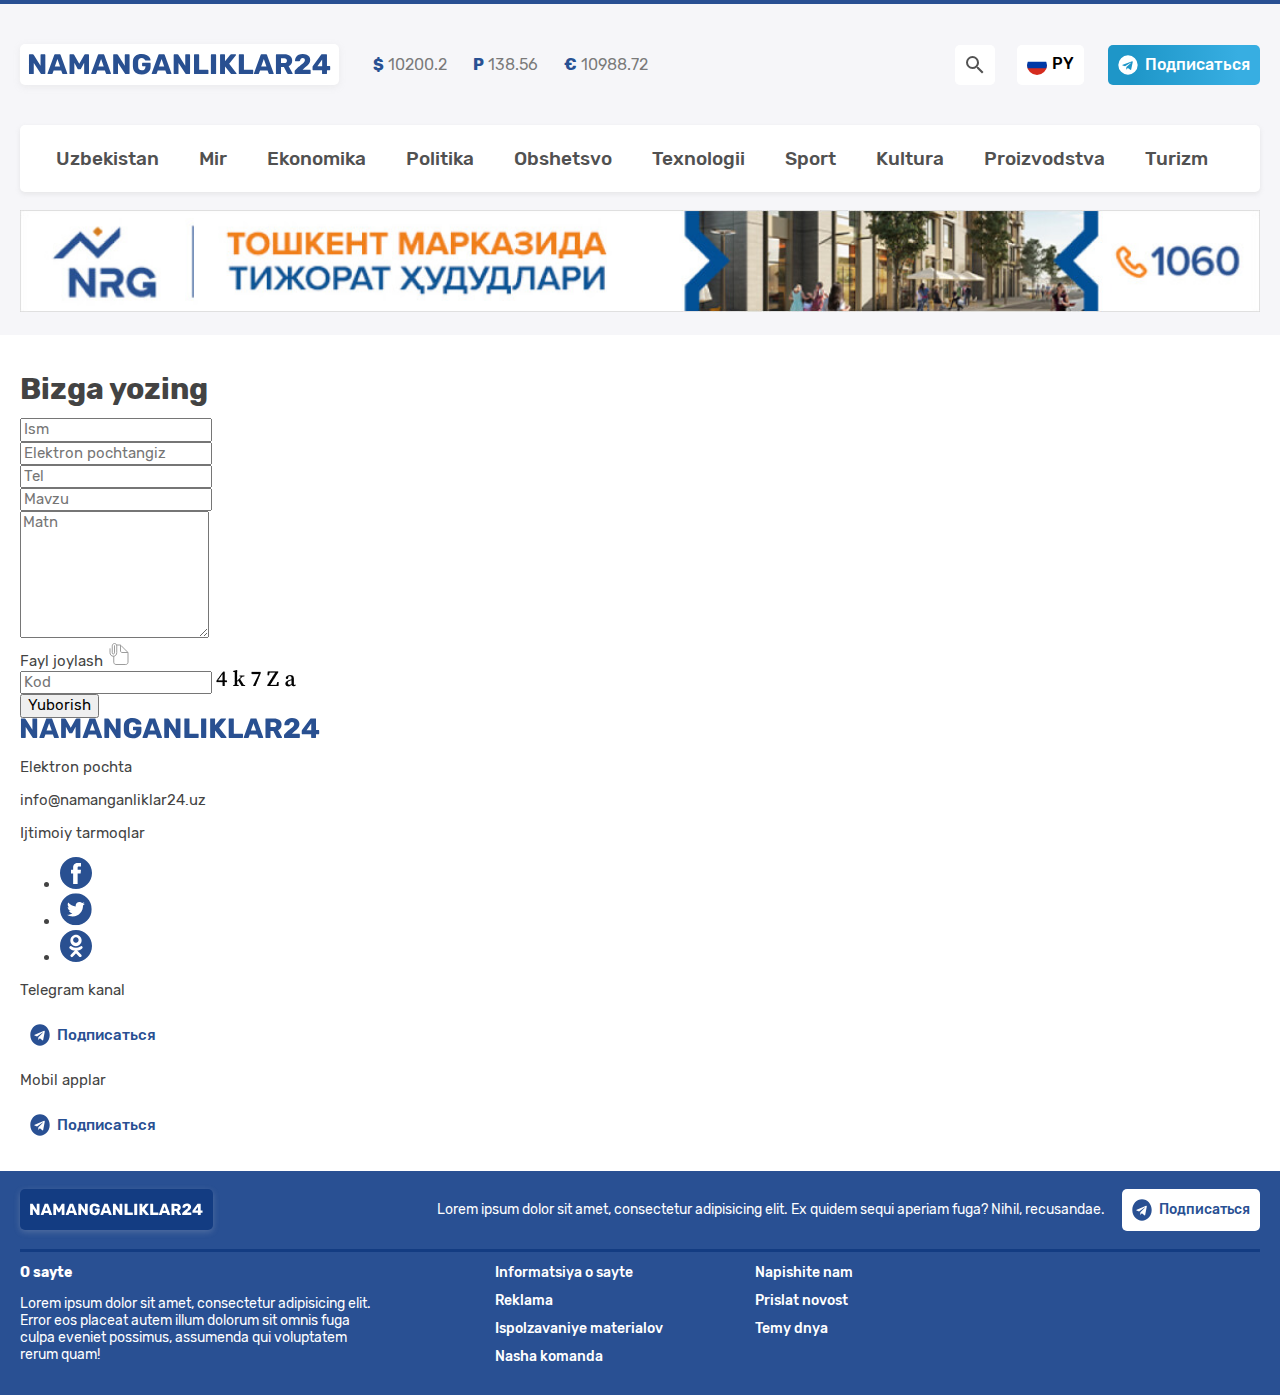
<file: contact.html>
<!DOCTYPE html>
<html class="page" lang="ru">
<head>
	<meta charset="UTF-8">
	<meta name="viewport" content="width=device-width, initial-scale=1.0">
	<title>Lorem ipsum dolor sit amet. Namanganliklar24 yangiliklar</title>
	<link rel="stylesheet" href="css/normalize.css">
	<link rel="stylesheet" href="css/style.css">
</head>
<body class="page__body">

	<!-- SITE HEADER -->
	<header class="site-header">
		<div class="container">
			<div class="site-header__top">
				<a href="index.html" class="site-header__logo logo"><img class="logo__img" src="img/logo.svg" alt="Namanganliklar24 logosi" width="303" height="33"></a>
				
				<ul class="exchange-rates exchange-rates__margin">
					<li class="exchange-rates__item"><b class="exchange-rates__icon">&dollar;</b> <span class="exchange-rates__value">10200.2</span></li>
					<li class="exchange-rates__item"><b class="exchange-rates__icon">P</b> <span class="exchange-rates__value">138.56</span></li>
					<li class="exchange-rates__item"><b class="exchange-rates__icon">&euro;</b> <span class="exchange-rates__value">10988.72</span></li>
				</ul>
				
				<div class="site-header__actions">
					<button type="button" class="search-button search-button__margin">
						<span class="search-button__wrapper">
							<img width="24" height="24" class="search-button__img" src="img/icon-magnify.svg" alt="Lupa belgisi">
						</span>
					</button>
					<button class="language-toggler language-toggler__margin" type="button">
						<span class="language-toggler__wrapper">
							<img class="language-toggler__img" width="20" height="20" src="img/icon-russia-flag.svg" alt="Rossiya bayrog'i">
							<span class="language-toggler__text">PY</span>
						</span>
					</button>
					<a class="site-header__telegram-sub telegram-sub telegram-sub--dark" href="#" target="_blank"><img class="telegram-sub__img" src="img/icon-telegram.svg" alt="Telegram ikonkasi" width="20" height="20"><span class="telegram-sub__text">Подписаться</span></a>
				</div> <!-- End of site header actions -->
				<button class="site-header__toggler">Menyu</button>
			</div> <!-- End of site header top -->
			<nav class="sitenav">
				<ul class="sitenav__list">
					<li class="sitenav__item"><a href="list.html" class="sitenav__link">Uzbekistan</a></li>
					<li class="sitenav__item"><a href="list.html" class="sitenav__link">Mir</a></li>
					<li class="sitenav__item"><a href="list.html" class="sitenav__link">Ekonomika</a></li>
					<li class="sitenav__item"><a href="list.html" class="sitenav__link">Politika</a></li>
					<li class="sitenav__item"><a href="list.html" class="sitenav__link">Obshetsvo</a></li>
					<li class="sitenav__item"><a href="list.html" class="sitenav__link">Texnologii</a></li>
					<li class="sitenav__item"><a href="list.html" class="sitenav__link">Sport</a></li>
					<li class="sitenav__item"><a href="list.html" class="sitenav__link">Kultura</a></li>
					<li class="sitenav__item"><a href="list.html" class="sitenav__link">Proizvodstva</a></li>
					<li class="sitenav__item"><a href="list.html" class="sitenav__link">Turizm</a></li>
				</ul>
			</nav><!-- End of Site Nav -->
			<aside class="top-banner">
				<a href="#" class="top-banner__link">
					<img src="img/nrg-banner.jpg" alt="NRG company image" srcset="img/nrg-banner.jpg 1x, img/nrg-banner@2x.jpg 2x" class="top-banner__img" width="1200" height="99">
				</a>
			</aside><!-- End of Top banner -->
		</div> <!-- End of Container -->
	</header> <!-- End of site-header -->
	
	<!-- MAIN CONTENT -->
	<div class="main-content">
		<div class="container">
			<h1 class="main-content__page-title">Bizga yozing</h1>

			<div class="form-info-wrapper">
				<!-- CONTACT-FORM -->
				<div class="contact-form">
					<form class="contact-form__form" action="https://echo.htmlacademy.ru" method="POST">
						<div class="contact-form__group">
							<input class="contact-form__input" aria-label="Ism" type="text" name="name" placeholder="Ism" required>
						</div>
						<div class="contact-form__group">
							<input class="contact-form__input" aria-label="Email" type="email" name="email" placeholder="Elektron pochtangiz" required>
						</div>
						<div class="contact-form__group">
							<input class="contact-form__input" aria-label="Tel" type="tel" name="tel" placeholder="Tel" required>
						</div>
						<div class="contact-form__group">
							<input class="contact-form__input" aria-label="Mavzu" type="text" name="subject" placeholder="Mavzu" required>
						</div>
						<div class="contact-form__group">
							<textarea class="contact-form__textarea" rows="7" aria-label="Matn" name="body" placeholder="Matn" required></textarea>
						</div>
						<div class="contact-form__group contact-form__group--small">
							<label class="contact-form__file-input">
								<input type="file" class="visually-hidden">
								<span class="contact-form__file-input-label">
									Fayl joylash
									<img class="contact-form__file-icon" src="img/icon-file.svg" alt="File ikonkasi" >
								</span>
							</label>
						</div>
						<div class="contact-form__group contact-form__group--small contact-form__group--captcha">
							<input class="contact-form__input" type="text" name="captcha" placeholder="Kod" required aria-label="Kod">
							<img class="contact-form__group--captcha-img" src="img/captcha.jpg" srcset="img/captcha.jpg 1x, img/captcha@2x.jpg 2x" alt="Captcha rasm"/>
						</div>
						<div class="contact-form__group">
							<button class="button contact-form__group--small" type="submit">Yuborish</button>
						</div>
					</form>
				</div><!-- End of contact-form -->

				<!-- CONTACT-INFO -->
				<section class="contact-info">
					<h2 class="visually-hidden">Kontakt ma'lumotlar</h2>
					<img class="contact-info__logo" src="img/logo.svg" alt="Logo">
					<div class="contact-info__group">
						<p class="contact-info__heading">Elektron pochta</p>
						<p class="contact-info__value">info@namanganliklar24.uz</p>
					</div>
					<div class="contact-info__group">
						<p class="contact-info__heading">Ijtimoiy tarmoqlar</p>
						<ul class="contact-info__socials">
							<li class="contact-info__socials-item">
								<a href="#" class="contact-info__socials-link">
									<img class="contact-info__socials-img" src="img/icon-facebook.svg" alt="Facebook icon">
								</a>
							</li>
							<li class="contact-info__socials-item">
								<a href="#" class="contact-info__socials-link">
									<img class="contact-info__socials-img" src="img/icon-twitter.svg" alt="">
								</a>
							</li>
							<li class="contact-info__socials-item">
								<a href="#" class="contact-info__socials-link">
									<img class="contact-info__socials-img" src="img/icon-odnoklassniki.svg" alt="">
								</a>
							</li>
						</ul>
					</div>
					<div class="contact-info__group">
						<p class="contact-info__heading">Telegram kanal</p>
						<a class="site-footer__telegram-sub telegram-sub telegram-sub--white" href="#" target="_blank"><img class="telegram-sub__img" src="img/icon-telegram-blue.svg" alt="Telegram ikonkasi" width="20" height="22"><span class="telegram-sub__text">Подписаться</span></a>
					</div>
					<div class="contact-info__group">
						<p class="contact-info__heading">Mobil applar</p>
						<a class="site-footer__telegram-sub telegram-sub telegram-sub--white" href="#" target="_blank"><img class="telegram-sub__img" src="img/icon-telegram-blue.svg" alt="Telegram ikonkasi" width="20" height="22"><span class="telegram-sub__text">Подписаться</span></a>
					</div>
				</section>

			</div><!-- End of form-info-wrapper -->
		</div><!-- End of container -->
	</div>
	<!-- End of main-content -->

	<!-- SITE FOOTER -->
	<footer class="site-footer">
		<div class="container">
			<div class="site-footer__top">
				<a class="logo site-footer__logo" href="#"><img class="site-footer__logo-img" src="img/logo-white.svg" alt="Namanganliklar24 logotipi" width="173" height="21"></a>

				<p class="site-footer__sub-text">Lorem ipsum dolor sit amet, consectetur adipisicing elit. Ex quidem sequi aperiam fuga? Nihil, recusandae.</p>

				<a class="site-footer__telegram-sub telegram-sub telegram-sub--white" href="#" target="_blank"><img class="telegram-sub__img" src="img/icon-telegram-blue.svg" alt="Telegram ikonkasi" width="20" height="22"><span class="telegram-sub__text">Подписаться</span></a>
			</div>

			<hr class="site-footer__devider">
			
			<div class="site-footer__bottom">
				<section class="site-footer__about">
					<h2 class="site-footer__heading">O sayte</h2>
					<p class="site-footer__text">Lorem ipsum dolor sit amet, consectetur adipisicing elit. Error eos placeat autem illum dolorum sit omnis fuga culpa eveniet possimus, assumenda qui voluptatem rerum quam!</p>
				</section>
				<ul class="site-footer__nav">
					<li class="site-footer__nav-item">
						<a class="site-footer__nav-link" href="#">Informatsiya o sayte</a>
					</li>
					<li class="site-footer__nav-item">
						<a class="site-footer__nav-link" href="#">Napishite nam</a>
					</li>
					<li class="site-footer__nav-item">
						<a class="site-footer__nav-link" href="#">Reklama</a>
					</li>
					<li class="site-footer__nav-item">
						<a class="site-footer__nav-link" href="#">Prislat novost</a>
					</li>
					<li class="site-footer__nav-item">
						<a class="site-footer__nav-link" href="#">Ispolzavaniye materialov</a>
					</li>
					<li class="site-footer__nav-item">
						<a class="site-footer__nav-link" href="#">Temy dnya</a>
					</li>
					<li class="site-footer__nav-item">
						<a class="site-footer__nav-link" href="#">Nasha komanda</a>
					</li>
				</ul>

			</div>
		</div>
	</footer><!-- End of site-footer -->

	<script src="js/main.js"></script>
</body>
</html>
</file>
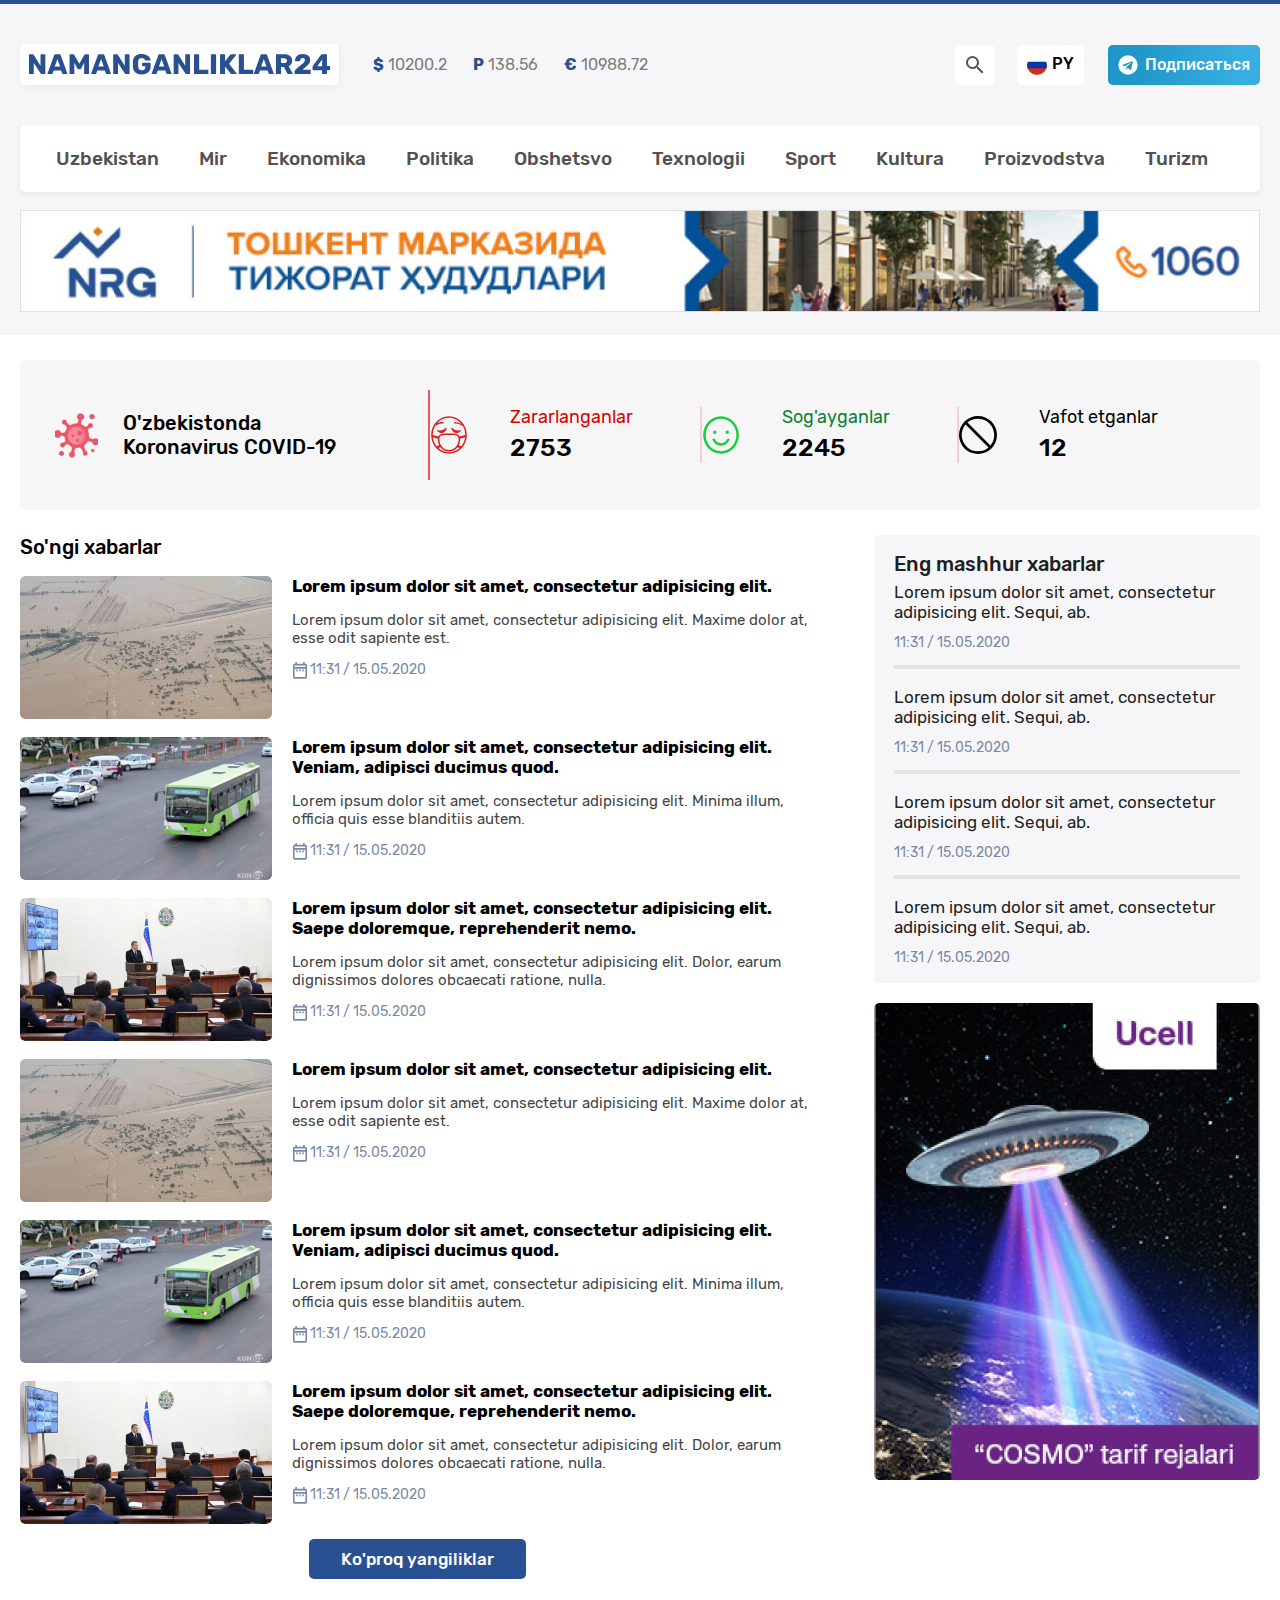
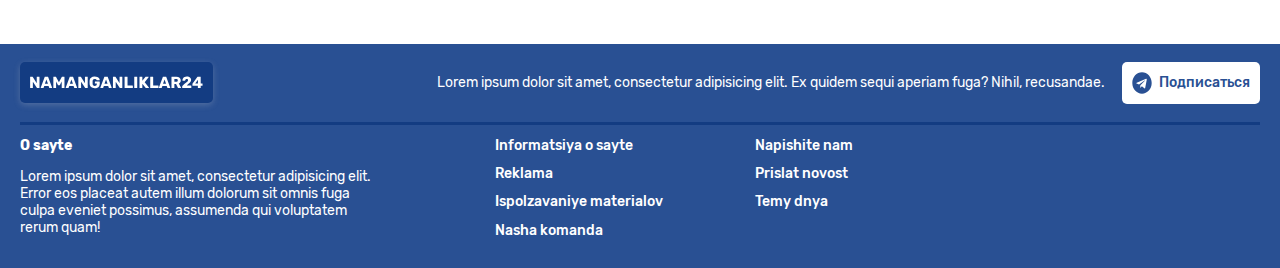
<file: list.html>
<!DOCTYPE html>
<html class="page" lang="ru">
<head>
	<meta charset="UTF-8">
	<meta name="viewport" content="width=device-width, initial-scale=1.0">
	<title>Namanganliklar24 yangiliklar barchasi</title>
	<link rel="stylesheet" href="css/normalize.css">
	<link rel="stylesheet" href="css/style.css">
</head>
<body class="page__body">

	<!-- SITE HEADER -->
	<header class="site-header">
		<div class="container">
			<div class="site-header__top">
				<a href="index.html" class="site-header__logo logo"><img class="logo__img" src="img/logo.svg" alt="Namanganliklar24 logosi" width="303" height="33"></a>
				
				<ul class="exchange-rates exchange-rates__margin">
					<li class="exchange-rates__item"><b class="exchange-rates__icon">&dollar;</b> <span class="exchange-rates__value">10200.2</span></li>
					<li class="exchange-rates__item"><b class="exchange-rates__icon">P</b> <span class="exchange-rates__value">138.56</span></li>
					<li class="exchange-rates__item"><b class="exchange-rates__icon">&euro;</b> <span class="exchange-rates__value">10988.72</span></li>
				</ul>
				
				<div class="site-header__actions">
					<button type="button" class="search-button search-button__margin">
						<span class="search-button__wrapper">
							<img width="24" height="24" class="search-button__img" src="img/icon-magnify.svg" alt="Lupa belgisi">
						</span>
					</button>
					<button class="language-toggler language-toggler__margin" type="button">
						<span class="language-toggler__wrapper">
							<img class="language-toggler__img" width="20" height="20" src="img/icon-russia-flag.svg" alt="Rossiya bayrog'i">
							<span class="language-toggler__text">PY</span>
						</span>
					</button>
					<a class="site-header__telegram-sub telegram-sub telegram-sub--dark" href="#" target="_blank"><img class="telegram-sub__img" src="img/icon-telegram.svg" alt="Telegram ikonkasi" width="20" height="20"><span class="telegram-sub__text">Подписаться</span></a>
				</div> <!-- End of site header actions -->
				<button class="site-header__toggler">Menyu</button>
			</div> <!-- End of site header top -->
			<nav class="sitenav">
				<ul class="sitenav__list">
					<li class="sitenav__item"><a href="list.html" class="sitenav__link">Uzbekistan</a></li>
					<li class="sitenav__item"><a href="list.html" class="sitenav__link">Mir</a></li>
					<li class="sitenav__item"><a href="list.html" class="sitenav__link">Ekonomika</a></li>
					<li class="sitenav__item"><a href="list.html" class="sitenav__link">Politika</a></li>
					<li class="sitenav__item"><a href="list.html" class="sitenav__link">Obshetsvo</a></li>
					<li class="sitenav__item"><a href="list.html" class="sitenav__link">Texnologii</a></li>
					<li class="sitenav__item"><a href="list.html" class="sitenav__link">Sport</a></li>
					<li class="sitenav__item"><a href="list.html" class="sitenav__link">Kultura</a></li>
					<li class="sitenav__item"><a href="list.html" class="sitenav__link">Proizvodstva</a></li>
					<li class="sitenav__item"><a href="list.html" class="sitenav__link">Turizm</a></li>
				</ul>
			</nav><!-- End of Site Nav -->
			<aside class="top-banner">
				<a href="#" class="top-banner__link">
					<img src="img/nrg-banner.jpg" alt="NRG company image" srcset="img/nrg-banner.jpg 1x, img/nrg-banner@2x.jpg 2x" class="top-banner__img" width="1200" height="99">
				</a>
			</aside><!-- End of Top banner -->
		</div> <!-- End of Container -->
	</header> <!-- End of site-header -->
	
	<!-- MAIN CONTENT -->
	<div class="main-content">
		<div class="container">
			<!-- COVID-INFO -->
			<section class="covid-info">
				<h2 class="covid-info__heading">O'zbekistonda Koronavirus COVID-19</h2>
				<ul class="covid-info__stats-list">
					<li class="covid-info__stat covid-info__stat--infected">
						<div>
							<h3 class="covid-info__stat-title covid-info__stat-title--red">Zararlanganlar</h3>
							<b class="covid-info__stat-value">2753</b>
						</div>
					</li>
					<li class="covid-info__stat covid-info__stat--healthy">
						<div>
							<h3 class="covid-info__stat-title covid-info__stat-title--green">Sog'ayganlar</h3>
							<b class="covid-info__stat-value">2245</b>
						</div>
					</li>
					<li class="covid-info__stat covid-info__stat--dead">
						<div>
							<h3 class="covid-info__stat-title">Vafot etganlar</h3>
							<b class="covid-info__stat-value">12</b>
						</div>
					</li>
				</ul>
			</section>
			

			<!-- LATEST-POPULAR-NEWS -->
			<div class="latest-popular-news">
				<!-- NEWS-LIST -->
				<section class="news-list">
					<h2 class="news-list__heading">So'ngi xabarlar</h2>
					<ul class="news-list__list">
						<li class="news-list__item">
							<div class="news-list__img-wrapper">
								<img class="news-list__img" src="img/sardoba-list.jpg" srcset="img/sardoba-list.jpg 1x, img/sardoba-list@2x.jpg 2x" alt="Sardoba suv ombori" width="252" height="143">
							</div>
							<div class="news-list__body">
								<h3 class="news-list__title">
									<a class="news-list__link" href="article.html" >Lorem ipsum dolor sit amet, consectetur adipisicing elit.</a>
								</h3>
								<p class="news-list__text">Lorem ipsum dolor sit amet, consectetur adipisicing elit. Maxime dolor at, esse odit sapiente est.</p>
								<div class="news-list__date-wrapper">
									<img class="news-grid__date-icon" src="img/icon-date.svg" alt="Vaqt ikonkasi" width="18" height="20" >
									<time class="news-list__date" datetime="2020-05-15 11:31">11:31 / 15.05.2020</time>
								</div>
							</div>
						</li>

						<li class="news-list__item">
							<div class="news-list__img-wrapper">
								<img class="news-list__img" src="img/e-ticket.jpg" srcset="img/e-ticket.jpg 1x, img/e-ticket@2x.jpg 2x" alt="Yashil avtobus" width="252" height="143">
							</div>
							<div class="news-list__body">
								<h3 class="news-list__title">
									<a class="news-list__link" href="article.html" >Lorem ipsum dolor sit amet, consectetur adipisicing elit. Veniam, adipisci ducimus quod.</a>
								</h3>
								<p class="news-list__text">Lorem ipsum dolor sit amet, consectetur adipisicing elit. Minima illum, officia quis esse blanditiis autem.</p>
								<div class="news-list__date-wrapper">
									<img class="news-grid__date-icon" src="img/icon-date.svg" alt="Vaqt ikonkasi" width="18" height="20" >
									<time class="news-list__date" datetime="2020-05-15 11:31">11:31 / 15.05.2020</time>
								</div>
							</div>
						</li>

						<li class="news-list__item">
							<div class="news-list__img-wrapper">
								<img class="news-list__img" src="img/karantin-rules.jpg" srcset="img/karantin-rules.jpg 1x, img/karantin-rules@2x.jpg 2x" alt="Yashil avtobus" width="252" height="143">
							</div>
							<div class="news-list__body">
								<h3 class="news-list__title">
									<a class="news-list__link" href="article.html" >Lorem ipsum dolor sit amet, consectetur adipisicing elit. Saepe doloremque, reprehenderit nemo.</a>
								</h3>
								<p class="news-list__text">Lorem ipsum dolor sit amet, consectetur adipisicing elit. Dolor, earum dignissimos dolores obcaecati ratione, nulla.</p>
								<div class="news-list__date-wrapper">
									<img class="news-grid__date-icon" src="img/icon-date.svg" alt="Vaqt ikonkasi" width="18" height="20" >
									<time class="news-list__date" datetime="2020-05-15 11:31">11:31 / 15.05.2020</time>
								</div>
							</div>
						</li>

						<li class="news-list__item">
							<div class="news-list__img-wrapper">
								<img class="news-list__img" src="img/sardoba-list.jpg" srcset="img/sardoba-list.jpg 1x, img/sardoba-list@2x.jpg 2x" alt="Sardoba suv ombori" width="252" height="143">
							</div>
							<div class="news-list__body">
								<h3 class="news-list__title">
									<a class="news-list__link" href="article.html" >Lorem ipsum dolor sit amet, consectetur adipisicing elit.</a>
								</h3>
								<p class="news-list__text">Lorem ipsum dolor sit amet, consectetur adipisicing elit. Maxime dolor at, esse odit sapiente est.</p>
								<div class="news-list__date-wrapper">
									<img class="news-grid__date-icon" src="img/icon-date.svg" alt="Vaqt ikonkasi" width="18" height="20" >
									<time class="news-list__date" datetime="2020-05-15 11:31">11:31 / 15.05.2020</time>
								</div>
							</div>
						</li>

						<li class="news-list__item">
							<div class="news-list__img-wrapper">
								<img class="news-list__img" src="img/e-ticket.jpg" srcset="img/e-ticket.jpg 1x, img/e-ticket@2x.jpg 2x" alt="Yashil avtobus" width="252" height="143">
							</div>
							<div class="news-list__body">
								<h3 class="news-list__title">
									<a class="news-list__link" href="article.html" >Lorem ipsum dolor sit amet, consectetur adipisicing elit. Veniam, adipisci ducimus quod.</a>
								</h3>
								<p class="news-list__text">Lorem ipsum dolor sit amet, consectetur adipisicing elit. Minima illum, officia quis esse blanditiis autem.</p>
								<div class="news-list__date-wrapper">
									<img class="news-grid__date-icon" src="img/icon-date.svg" alt="Vaqt ikonkasi" width="18" height="20" >
									<time class="news-list__date" datetime="2020-05-15 11:31">11:31 / 15.05.2020</time>
								</div>
							</div>
						</li>

						<li class="news-list__item">
							<div class="news-list__img-wrapper">
								<img class="news-list__img" src="img/karantin-rules.jpg" srcset="img/karantin-rules.jpg 1x, img/karantin-rules@2x.jpg 2x" alt="Yashil avtobus" width="252" height="143">
							</div>
							<div class="news-list__body">
								<h3 class="news-list__title">
									<a class="news-list__link" href="article.html" >Lorem ipsum dolor sit amet, consectetur adipisicing elit. Saepe doloremque, reprehenderit nemo.</a>
								</h3>
								<p class="news-list__text">Lorem ipsum dolor sit amet, consectetur adipisicing elit. Dolor, earum dignissimos dolores obcaecati ratione, nulla.</p>
								<div class="news-list__date-wrapper">
									<img class="news-grid__date-icon" src="img/icon-date.svg" alt="Vaqt ikonkasi" width="18" height="20" >
									<time class="news-list__date" datetime="2020-05-15 11:31">11:31 / 15.05.2020</time>
								</div>
							</div>
						</li> 
					</ul>
					<div class="news-list__more-wrapper">
						<button class="news-list__more-button" type="button">Ko'proq yangiliklar</button>
					</div>
				</section><!-- End of news-list -->
				
				<!-- POPULAR-NEWS-BANNER -->
				<div class="popular-news-banner">
					<!-- POPULAR-NEWS -->
					<section class="popular-news">
						<h2 class="popular-news__heading">Eng mashhur xabarlar</h2>
						<ul class="popular-news__list">
							<li class="popular-news__item">
								<h3 class="popular-news__title">
									<a class="popular-news__link" href="article.html">Lorem ipsum dolor sit amet, consectetur adipisicing elit. Sequi, ab.</a>
								</h3>
								<time class="popular-news__date" datetime="2020-05-15 11:31">11:31 / 15.05.2020</time>
							</li>
							<li class="popular-news__item">
								<h3 class="popular-news__title">
									<a class="popular-news__link" href="article.html">Lorem ipsum dolor sit amet, consectetur adipisicing elit. Sequi, ab.</a>
								</h3>
								<time class="popular-news__date" datetime="2020-05-15 11:31">11:31 / 15.05.2020</time>
							</li>
							<li class="popular-news__item">
								<h3 class="popular-news__title">
									<a class="popular-news__link" href="article.html">Lorem ipsum dolor sit amet, consectetur adipisicing elit. Sequi, ab.</a>
								</h3>
								<time class="popular-news__date" datetime="2020-05-15 11:31">11:31 / 15.05.2020</time>
							</li>
							<li class="popular-news__item">
								<h3 class="popular-news__title">
									<a class="popular-news__link" href="article.html">Lorem ipsum dolor sit amet, consectetur adipisicing elit. Sequi, ab.</a>
								</h3>
								<time class="popular-news__date" datetime="2020-05-15 11:31">11:31 / 15.05.2020</time>
							</li>
						</ul>
					</section><!-- End of popular-news -->
					
					<!-- BANNER -->
					<aside class="sidebar-banner">
						<a class="sidebar-banner__link" href="https://t.me/mayoquz" target="_blank">
							<img class="sidebar-banner__img" src="img/ucell-banner.jpg" srcset="img/ucell-banner.jpg 1x, img/ucell-banner@2x.jpg 2x" alt="Ucell reklama">
						</a>
					</aside>
				</div><!-- End of popular-news-banner -->
			</div><!-- End of latest-popular-news -->
				
		</div><!-- End of Container -->
	</div><!-- End of main-content -->

	<!-- SITE FOOTER -->
	<footer class="site-footer">
		<div class="container">
			<div class="site-footer__top">
				<a class="logo site-footer__logo" href="#"><img class="site-footer__logo-img" src="img/logo-white.svg" alt="Namanganliklar24 logotipi" width="173" height="21"></a>

				<p class="site-footer__sub-text">Lorem ipsum dolor sit amet, consectetur adipisicing elit. Ex quidem sequi aperiam fuga? Nihil, recusandae.</p>

				<a class="site-footer__telegram-sub telegram-sub telegram-sub--white" href="#" target="_blank"><img class="telegram-sub__img" src="img/icon-telegram-blue.svg" alt="Telegram ikonkasi" width="20" height="22"><span class="telegram-sub__text">Подписаться</span></a>
			</div>

			<hr class="site-footer__devider">
			
			<div class="site-footer__bottom">
				<section class="site-footer__about">
					<h2 class="site-footer__heading">O sayte</h2>
					<p class="site-footer__text">Lorem ipsum dolor sit amet, consectetur adipisicing elit. Error eos placeat autem illum dolorum sit omnis fuga culpa eveniet possimus, assumenda qui voluptatem rerum quam!</p>
				</section>
				<ul class="site-footer__nav">
					<li class="site-footer__nav-item">
						<a class="site-footer__nav-link" href="#">Informatsiya o sayte</a>
					</li>
					<li class="site-footer__nav-item">
						<a class="site-footer__nav-link" href="#">Napishite nam</a>
					</li>
					<li class="site-footer__nav-item">
						<a class="site-footer__nav-link" href="#">Reklama</a>
					</li>
					<li class="site-footer__nav-item">
						<a class="site-footer__nav-link" href="#">Prislat novost</a>
					</li>
					<li class="site-footer__nav-item">
						<a class="site-footer__nav-link" href="#">Ispolzavaniye materialov</a>
					</li>
					<li class="site-footer__nav-item">
						<a class="site-footer__nav-link" href="#">Temy dnya</a>
					</li>
					<li class="site-footer__nav-item">
						<a class="site-footer__nav-link" href="#">Nasha komanda</a>
					</li>
				</ul>

			</div>
		</div>
	</footer><!-- End of site-footer -->

	<script src="js/main.js"></script>
</body>
</html>
</file>
<file: css/style.css>
/*FONTS*/
@font-face {
  font-weight: 400;
  font-display: swap;
  font-style: normal;
  font-family: 'Rubik';
  src: url('../webfonts/rubik-v9-latin_cyrillic-regular.woff2') format('woff2'), 
       url('../webfonts/rubik-v9-latin_cyrillic-regular.woff') format('woff');
}
@font-face {
  font-weight: 500;
  font-display: swap;
  font-style: normal;
  font-family: 'Rubik';
  src: url('../webfonts/rubik-v9-latin_cyrillic-500.woff2') format('woff2'),
       url('../webfonts/rubik-v9-latin_cyrillic-500.woff') format('woff');
}
@font-face {
  font-weight: 700;
  font-display: swap;
  font-style: normal;
  font-family: 'Rubik';
  src: url('../webfonts/rubik-v9-latin_cyrillic-700.woff2') format('woff2'),
       url('../webfonts/rubik-v9-latin_cyrillic-700.woff') format('woff');
}
@font-face {
  font-weight: 400;
  font-display: swap;
  font-style: italic;
  font-family: 'Roboto';
  src: url('../webfonts/roboto-v20-latin_cyrillic-italic.woff2') format('woff2'),
       url('../webfonts/roboto-v20-latin_cyrillic-italic.woff') format('woff');
}
@font-face {
  font-weight: 400;
  font-display: swap;
  font-style: normal;
  font-family: 'Roboto';
  src: url('../webfonts/roboto-v20-latin_cyrillic-regular.woff2') format('woff2'),
       url('../webfonts/roboto-v20-latin_cyrillic-regular.woff') format('woff');
}
@font-face {
  font-weight: 500;
  font-display: swap;
  font-style: normal;
  font-family: 'Roboto';
  src: url('../webfonts/roboto-v20-latin_cyrillic-500.woff2') format('woff2'),
       url('../webfonts/roboto-v20-latin_cyrillic-500.woff') format('woff');
}
@font-face {
  font-weight: 500;
  font-display: swap;
  font-style: italic;
  font-family: 'Roboto';
  src: url('../webfonts/roboto-v20-latin_cyrillic-500italic.woff2') format('woff2'),
       url('../webfonts/roboto-v20-latin_cyrillic-500italic.woff') format('woff');
}
/*GENERAL STYLES*/
.page{
	height: 100%;
	box-sizing: border-box;
}
*.
*::before,
*::after{
	box-sizing: inherit;
}
.page__body{
	display: flex;
	flex-direction: column;
	height: 100%;
	color: #434343;
	font-size: 15px;
	line-height: 18px;
	font-family: 'Rubik', sans-serif;
}
.container{
	max-width: 1240px;
	padding: 0 20px;
	margin: 0 auto;
}
*:focus{
	outline: none;
	box-shadow: 0 0 0 4px rgba(41, 80, 147, 0.4);
}
.visually-hidden {
  position: absolute;
  width: 1px;
  height: 1px;
  margin: -1px;
  border: 0;
  padding: 0;
  clip: rect(0 0 0 0);
  overflow: hidden;
}

/*SITE HEADER*/
.site-header{
	padding-top: 40px;
	padding-bottom: 23px;
	background-color: #f6f6f9;
	border-top: 4px solid #295093;
}
.site-header__top{
	display: flex;
	flex-wrap: wrap;
	font-size: 16px;
	line-height: 19px;
	margin-bottom: 40px;
	align-items: center;
}
.site-header__actions{
	display: flex;
	flex-wrap: wrap;
	margin-left: auto;
	align-items: center;
}
.site-header__toggler{
	display: none;
}
.logo{
	display: flex;
	padding: 4px 8px;
	border-radius: 5px;
	background-color: #fff;
	box-shadow: 0 2px 6px rgba(202, 202, 202, 0.25);
	transition: transform 0.3s ease;
}
.logo:focus{
	outline: none;
	box-shadow: 0 0 0 4px rgba(41, 80, 147, 0.4);
}
.logo:hover{
	transform: scale(1.025);
}
.site-header__logo{
	margin-right: 17px;
}
/*EXCHANGE RATES*/
.exchange-rates{
	margin: 0;
	padding: 0;
	display: flex;
	color: #7a7a7a;
	flex-wrap: wrap;
	align-items: center;
	list-style-type: none;
}
.exchange-rates__margin{
	margin-left: 17px;
}
.exchange-rates__icon{
	color: #285193;
}
.exchange-rates__item:not(:last-child){
	margin-right: 26px;	
}
.search-button{
	padding: 0;
	border: none;
	cursor: pointer;
	border-radius: 5px;
	background-color: #fff;
}
.search-button:hover{
	box-shadow: 0 0 5px rgba(202, 202, 202, 0.25)
	/*outline: none;*/
}
.search-button__wrapper{
	padding: 8px;
	display: flex;
	align-items: center;
	justify-content: center;
}
.search-button__margin{
	margin-right: 22px;
}
.language-toggler{
	border: none;
	padding: 10px;
	cursor: pointer;
	border-radius: 5px;
	background-color: #fff;	
}
.language-toggler:hover{
	box-shadow: 0 0 5px rgba(202, 202, 202, 0.25)
	/*outline: none;*/
}
.language-toggler__margin{
	margin-right: 24px;
}
.telegram-sub{
	padding: 10px;
	display: flex;
	font-weight: 500;
	border-radius: 5px;
	align-items: center;
	text-decoration: none;
}
.telegram-sub:hover{
	box-shadow: 0 0 5px rgba(202, 202, 202, 0.25)
}
.telegram-sub--dark{
	color: #fff;
	background-color: #1e96c8;
	background-image: linear-gradient(90deg, #1e96c8 15.07%, #37aee2 85.96%);
}
.telegram-sub--dark:hover{
	background-color: #1e96c8;
	background-image: linear-gradient(90deg, #37aee2 15.07%, #1e96c8 85.96%);
}
.telegram-sub--white{
	color: #295093;
	background-color: #fff;
}
.telegram-sub__img{
	margin-right: 7px;
}
.language-toggler__img{
	width: 20px;
	height: 20px;
	margin-right: 5px;
	border-radius: 50%;
}
.language-toggler__wrapper{
	display: flex;
	align-items: center;
	font-weight: 500;
}
.sitenav{
	font-size: 19px;
	font-weight: 500;
	line-height: 23px;
	border-radius: 5px;
	margin-bottom: 18px;
	background-color: #fff;
	box-shadow: 0 2px 5px rgba(159, 159, 159, 0.19);
}
.sitenav__list{
	margin: 0;
	display: flex;
	flex-wrap: wrap;
	padding: 17px 12px; 
	align-items: center; 
	list-style-type: none;
	justify-content: center;
}
.sitenav__item{
	margin: 5px 12px;
}
.sitenav__item:not(:last-child){
}
.sitenav__item{
	margin-right: 28px;

}
.sitenav__link{
	display: block;
	color: #515151;
	text-decoration: none;
}
.sitenav__link:hover{
	color: #295091;
}
.top-banner__link{
	display: flex;
	justify-content: center;
}
.top-banner__img{
	width: 100%;
	height: auto;
}

/*MAIN CONTENT*/
.main-content{
	flex-grow: 1;
	padding-top: 25px;
	padding-bottom: 25px;
}
/*COVID-INFO*/
.covid-info{
	color: #000;
	display: flex;
	align-items: center;
	padding: 30px 35px;
	margin-bottom: 25px;
	border-radius: 5px;
	background-color: #f6f6f6;
}
.covid-info::before{
	content: "";
	width: 43px;
	height: 45px;
	margin-right: 25px;
	background: url(../img/icon-covid.png) no-repeat center center / contain;
}
.covid-info__stat-title{
	margin-top: 0;
	margin-bottom: 5px;
	font-weight: 400;
	font-size: 18px;
	line-height: 21px;
}
.covid-info__stat-value{
	font-size: 25px;
	line-height: 30px;
	font-weight: 500;
}
.covid-info__heading{
	margin: 0;
	width: 235px;
	font-size: 20px;
	font-weight: 500;
	line-height: 24px;
	margin-right: 70px;
}
.covid-info__stats-list{
	margin: 0;
	padding: 0;
	flex-grow: 1;
	display: flex;
	flex-wrap: wrap;
	align-items: center;
	list-style-type: none;
}
.covid-info__stat{
	flex-grow: 1;
	display: flex;
	flex-wrap: wrap;
	padding-left: 24px;
	padding-right: 24px;
	align-items: center;
	border-left: 2px solid #f4ccd1;
}
.covid-info__stat::before {
	content: "";
	width: 38px;
	height: 40px;
	margin-right: 18px;
	background: no-repeat center center / contain;
}
.covid-info__stat--infected{
	padding-top: 17px;
	padding-bottom: 17px;
	border-left-color: #eb5569
}
.covid-info__stat--infected {
	background: url("../img/icon-emoji-mask.svg") no-repeat left center;
}
.covid-info__stat--healthy {
	background: url("../img/icon-smile.svg") no-repeat left center;
}
.covid-info__stat--dead {
	background: url("../img/icon-no.svg") no-repeat left center;
}
.covid-info__stat-title--red {
	color: #db0000;
}
.covid-info__stat-title--green {
	color: #058135;
}

/*NEWS_GRID*/
.news-grid{
	margin-bottom: 25px;
}
.news-grid__list {
	margin: 0;
	padding: 0;
	display: flex;
	justify-content: center;
	flex-wrap: wrap;
	list-style-type: none;
}
.news-grid__item {
	flex-grow: 1;
	margin-bottom: 14px;
	margin-right: 21px;
	position: relative;
	width: 386px;
}
.news-grid__item:nth-child(3n) {
	margin-left: 0;
}
.news-grid__img-wrapper {
	position: relative;
	z-index: 1;
	margin-bottom: 11px;
	height: 190px;
	border-radius: 5px;
	overflow: hidden;
}
.news-grid__img-wrapper::before {
	position: absolute;
	z-index: 1;
	top: 0;
	right: 0;
	bottom: 0;
	left: 0;
	background-color: rgba(0, 0, 0, 0.3);
	opacity: 0;
	content: "";
	transition: opacity 0.3s ease;
}
.news-grid__item:hover .news-grid__img-wrapper::before {
	opacity: 1;
}
.news-grid__img{
	width: 100%;
	height: 190px;
	object-fit: cover;
	object-position: center top;
	transition: transform 0.3s ease;
}
.news-grid__item:hover .news-grid__img {
	transform: scale(1.05);
}
.news-grid__heading{
	margin-top: 0;
	margin-bottom: 11px;
	font-weight: 500;
	font-size: 17px;
	line-height: 20px;
}
.news-grid__link{
	display: inline-block;
	color: #202020;
	text-decoration: none;
	transition: color 0.3s ease;
}
.news-grid__link::before{
	content: "";
	position: absolute;
	top: 0;
	right: 0;
	bottom: 0;
	left: 0;
}
.news-grid__item:hover .news-grid__link {
	color: #295091;
}
.news-grid__date {
	display: block;
}

/*NOTIFICATIONS*/
.notifications{
	display: flex;
	align-items: center;
	padding: 25px 35px;
	margin-bottom: 38px;
	border-radius: 5px;
	background-color: rgba(239, 186, 84, 0.18);
}
.notifications::before{
	content: "";
	width: 31px;
	height: 35px;
	background: url("../img/icon-new-notification.svg") no-repeat center center / contain; 
}
.notifications__heading{
	margin: 0;
	margin-right: auto;
	margin-left: 17px;
	font-weight: 500;
	font-size: 20px;
	line-height: 24px;
	color: #000000;
}
.notifications__button {
	padding: 8px 12px;
	border: none;
	border-radius: 5px;
	background-color: #fe5c28;
	background-image: linear-gradient(90deg, #fe5c28 0%, rgba(255, 139, 54, 0.9) 88.43%);
	color: #fff;
	font-weight: 500;
	font-size: 20px;
	line-height: 24px;
	transition: box-shadow 0.3s ease;
	white-space: nowrap;
}
.notifications__button:hover {
	cursor: pointer;
	box-shadow: 10px 10px 15px rgba(202, 202, 202, 0.25)
}

/*LATEST-POPULAR-NEWS*/
.latest-popular-news {
	display: flex;
	flex-wrap: wrap;
	align-items: flex-start;
	justify-content: space-between;
	margin-bottom: 40px;
}
.news-list {
	width: 794px;
}
.news-list__heading {
	margin-top: 0;
	font-weight: 500;
	color: #000000;
	font-size: 20px;
	line-height: 24px;
}
.news-list__list {
	padding: 0;
	margin-top: 0;
	list-style-type: none;
}
.news-list__item {
	display: flex;
	flex-wrap: wrap;
	align-items: flex-start;
}
.news-list__item:not(:last-child) {
	margin-bottom: 18px;

}
.news-list__img-wrapper {
	overflow: hidden;
	width: 252px;
	height: 143px;
	margin-right: 20px;
	border-radius: 5px;
}
.news-list__img {
	object-fit: cover;
	transition: transform 0.3s ease;
}
.news-list__item:hover .news-list__img {
	transform: scale(1.05);
}
.news-list__body {
	width: 522px;
}
.news-list__title {
	position: relative;
	margin-top: 0;
	margin-bottom: 8px;
	font-size: 17px;
	line-height: 20px;
}
.news-list__link {
	display: inline-block;
	color: #000000;
	text-decoration: none;
	transition: color 0.3s ease;
}
.news-list__link::before {
	content: "";
	display: absolute;
	top: 0;
	right: 0;
	bottom: 0;
	left: 0;
}
.news-list__item:hover .news-list__link {
	color: #295091;
}
.news-list__text {
	margin-bottom: 14px;
}
.news-list__date-wrapper {
	display: flex;
	font-size: 14px;
	line-height: 17px;
	color: #7688a4
}
.news-list__date-icon {
	width: 18px;
	height: 20px;
	margin-right: 2px;
}
.news-list__more-wrapper {
	text-align: center;
}
.news-list__more-button {
	padding: 10px 32px;
	border: none;
	border-radius: 5px;
	text-align: center;
	cursor: pointer;
	font-size: 17px;
	line-height: 20px;
	font-weight: 500;
	background-color: #295093;
	color: #ffffff;
	transition: background-color 0.3s ease;
}
.news-list__more-button:hover {
	background-color: rgba(41, 80, 147, 0.8);
}

/*POPULAR-NEWS-BANNER*/
.popular-news-banner {
	width: 386px;
	margin-bottom: 20px;
}

/*POPULAR-NEWS*/
.popular-news {
	margin-bottom: 20px;
	padding: 17px 20px;
	border-radius: 5px;
	background-color: #f6f6f9;
}
.popular-news__heading {
	margin-top: 0;
	margin-bottom: 6px;
	font-size: 20px;
	line-height: 24px;
	font-weight: 500;
	color: #202020;
}
.popular-news__list {
	padding: 0;
	margin: 0;
	list-style-type: none;
}
.popular-news__item:not(:last-child) {
	padding-bottom: 14px;
	border-bottom: 4px solid #e4e4e4;
	margin-bottom: 18px;
}
.popular-news__title {
	margin-top: 0;
	margin-bottom: 11px;
	font-size: 17px;
	line-height: 20px;
	font-weight: normal;
}
.popular-news__link {
	color: #202020;
	text-decoration: none;
	display: inline-block;
}
.popular-news__link:hover {
	color: #295093;
}
.popular-news__date {
	font-size: 14px;
	line-height: 17px;
	color: #7688a4;
}

/*BANNER*/
.sidebar-banner__link {
	display: inline-block;
	border-radius: 5px;
	overflow: hidden;
}
.sidebar-banner__img {
	display: block;
	width: 100%;
}

/*SITE-APP*/
.site-app {
	display: flex;
	align-items: center;
	padding: 65px 20px 65px 245px;
	background: #f6f6f9 url("../img/site-app-bg.png") no-repeat 20px bottom;
}
.site-app__body {
	width: 520px;
	margin-right: auto;
}
.site-app__heading {
	margin-top: 0;
	margin-bottom: 10px;
	font-size: 24px;
	line-height: 28px;
	font-weight: 500;
	color: #295093;
}
.site-app__text {
	font-size: 18px;
	line-height: 21px;
	font-weight: 500;
	color: #333333;
}
.site-app__link {
	display: flex;
	margin-left: 20px;
	border-radius: 5px;
}

/*SITE-FOOTER*/
.site-footer{
	color: #fff;
	padding: 18px 0;
	font-size: 14px;
	line-height: 17px;
	background-color: #295093;
}
.site-footer__top{
	display: flex;
	/*flex-wrap: wrap;*/
	align-items: center;
}
.site-footer__logo{
	display: flex;
	padding: 10px;
	margin-right: auto;
	border-radius: 5px;
	background-color: #133C82;
}
.site-footer__sub-text{
	margin: 0;
	margin-right: 17px;
	margin-left: 17px;
}
.site-footer *:focus{
	box-shadow: 0 0 0 4px rgba(255, 255, 255, 0.4);
}
.site-footer__bottom{
	display: flex;
	flex-wrap: wrap;
}
.site-footer__heading{
	margin-top: 0;
	font-size: 14px;
	line-height: 17px;
}
.site-footer__about{
	max-width: 365px;
	margin-right: 110px;
}
.site-footer__nav{
	margin: 0;
	padding: 0;
	display: flex;
	flex-wrap: wrap;
	max-width: 520px;
	list-style-type: none;
}
.site-footer__nav-item{
	width: 50%;
	margin-bottom: 10px;
	/*padding-right: 10px;*/
}
.site-footer__nav-link{
	color: #fff;
	font-weight: 500;
	display: inline-block;
	text-decoration: none;
}
.site-footer__nav-link:hover{
	text-decoration: underline;
}
.site-footer__devider{
	height: 3px;
	border: none;
	margin-top: 18px;
	margin-bottom: 12px;
	background-color: #133C82;
}
.site-footer__telegram-sub{
	flex-shrink: 0;
}


/*MEDIA QUERIES*/
@media (max-width: 1240px) {
	.news-list {
		width: calc(794 / 1240 * 100%);
	}
	.news-list__item {
		align-items: stretch;
	}
	.news-list__img-wrapper {
		display: flex;
		flex-direction: column;
		width: calc(252 / 794 * 100%);
		margin-right: auto;
	}
	.news-list__img {
		height: 100%;
		width: 100%;
	}
	.news-list__body {
		width: calc(522 / 794 * 100%);
	}
	.popular-news__title {
		font-size: 16px;
	}
	.popular-news-banner {
		width: calc(386 / 1240 * 100%);
	}
}
@media (max-width: 1200px) {
	.site-app {
		flex-wrap: wrap;
		padding-top: 40px;
		padding-bottom: 40px;
	}
	.site-app__body {
		width: 100%;
	}
	.site-app__link {
		margin-left: 0;
		margin-right: 20px;
	}
}
@media (max-width: 1150px) {
	.covid-info__heading {
		margin-right: 40px;
	}
	.covid-info__stat {
		padding-left: 15px;
		padding-right: 15px;
	}
	.covid-info__stat--infected {
		padding-top: 0;
		padding-bottom: 0;
	}
}
@media (max-width: 1060px){
	
	.covid-info {
		flex-wrap: wrap;
		justify-content: center;
	}
	.covid-info__heading{
		width: auto;
		margin-right: 0;
	}
	.covid-info__stats-list {
		width: 100%;
		margin-top: 20px;
	}
	.covid-info__stat--infected{
		border-left: none;
	}
	.site-footer__about,
	.site-footer__nav{
		width: 50%;
		max-width: 100%;
		margin-right: 0;
		/*padding-right: 10px;*/
	}
}

@media (max-width: 1000px){
	.site-header{
		padding-top: 25px;
	}
	.site-header__top{
		align-items: stretch;
	}
	.exchange-rates{
		order: -1;
		width: 100%;
		margin-bottom: 20px;
		justify-content: center;	
	}
}

@media (max-width: 920px) {
	.news-list,
	.popular-news-banner {
		width: 100%;
	}
	.popular-news-banner {
		margin-top: 20px;
	}
	.sidebar-banner__img {
		width: 100%;
		height: auto;
	}
}

@media (max-width: 850px){
	.site-header__top{
		margin-bottom: 20px;
	}
	.exchange-rates{
		font-size: 14px;
		line-height: 17px;
	}
	.sitenav{
		font-size: 16px;
		line-height: 20px;
	}
	.sitenav__item{
		margin-top: 3px;
		margin-bottom: 3px;
	}
	.notifications{
		padding: 20px;
	}
	.notifications::before{
		display: none;
	}
	.notifications__heading {
		margin-left: 0;
	}
	.notifications__heading,
	.notifications__button{
		font-size: 17px;
		line-height: 20px;
	}
	.site-app {
		padding-top: 20px;
		padding-bottom: 20px;
		-webkit-background-size: cover;
		background-size: 150px;
	}
	.site-app__heading {
		font-size: 20px;
		line-height: 24px;
	}
	.site-app__text {
		font-size: 16px;
		line-height: 20px;
	}
	.site-footer__about,
	.site-footer__nav{
		width: 100%;
	}
	.site-footer__about{
		order: 1;
	}
	.site-footer__nav{
		margin-bottom: 20px;

	}
}

@media (max-width: 750px){
	.page__body{
		margin-top: 85px;
	}
	.site-header{
		top: 0;
		left: 0;
		width: 100%;
		z-index: 10;
		position: fixed;
		padding: 20px 0;
	}
	.site-header__logo{
		margin-right: 0;
	}
	.site-header__top{
		margin-bottom: 0;
	}
	.site-header__toggler{
		position: relative;
		z-index: 16;
		border: none;
		padding: 10px;
		display: block;
		cursor: pointer;
		font-weight: 700;
		border-radius: 5px;
		background-color: #fff;
		transition: box-shadow 0.3s ease;
	}
	.exchange-rates,
	.search-button,
	.language-toggler,
	.site-header__telegram-sub{
		display: none;
	}
	.sitenav{
		margin-bottom: 0;
		transform: translateX(120%);
		transition: transform 0.3s ease;
		top: 0;
		right: 0;
		bottom: 0;
		position: fixed;
		width: 65%;
		z-index: 15;
		border-radius: 0;
		box-shadow: -10px 0 10px rgba(0,0,0,0.2);
		animation: sitenav-slide-out 0.3s ease 1 forwards;
	}
	.top-banner{
		display: none;
	}
	.sitenav--open{
		display: block;
		/*transform: translateX(120%);*/
		animation: sitenav-slide-in 0.3s ease 1 forwards;
	}
	.sitenav__list{
		padding: 20px;
		padding-top: 82px;
		align-items: flex-end;
		flex-direction: column;
	}
	.sitenav__item{
		width: 100%;
		margin: 0 5px;
	}
	.sitenav__item:not(:last-child){
		border-bottom: 1px solid #515151;
	}
	.sitenav__link{
		padding: 10px 20px;
		text-align: right;
		transition: background-color 0.3s ease,
					color 0.3s ease;
	}
	.sitenav__link:active{
		background-color: #295091;
		color: #fff;
	}
	.covid-info {
		padding: 25px;
	}
	.covid-info__stats-list {
		flex-direction: column;
		align-items: stretch;
	}
	.covid-info__stat{
		border-left: none;
		padding: 15px;
	}
	.covid-info__stat:not(:last-child){
		border-bottom: 2px solid #f4ccd1;
	}
	.site-app {
		padding: 30px;
		background-image: none;
	}
	.site-footer__top{
		flex-wrap: wrap;
		align-items: stretch;
	}
	.site-footer__sub-text{
		order: 1;
		padding: 0;
		width: 100%;
		margin-right: 0;
		margin-top: 10px;
		text-align: right;
	}
}
@media (max-width: 635px) {
	.notifications {
		flex-wrap: wrap;
	}
	.notifications__heading {
		width: 100%;
		margin-bottom: 15px;
		text-align: center;
	}
	.notifications__button{
		width: 100%;
		text-align: center;
	}
}
@media (max-width: 550px) {
	.covid-info::before {
		margin-right: 0;
	}
	.covid-info__heading{
		width: 100%;
		margin-top: 15px;
		text-align: center;
	}
	.news-list-item:not(:last-child) {
		margin-right: 30px;
	}
	.news-list__body,
	.news-list__img-wrapper {
		width: 100%;
	}
	.news-list__img-wrapper {
		margin-bottom: 10px;
	}
	.news-list__text {
		margin-top: 5px;
		margin-bottom: 5px;
	}
	.sidebar-banner__img {
		/*width: 100%;*/
		height: auto;
	}
}
@media (max-width: 500px) {
	.logo__img{
		width: 202px;
	}
	.sitenav{
		width: 80%;
	}
	.notifications__heading,
	.notifications__button
	{
		font-size: 15px;
		line-height: 18px;
	}
	.site-app {
		justify-content: space-around;
	}
	.site-app__link {
		max-width: 45%;
		margin: 0;
	}
	.site-footer__top{
		flex-direction: column;
		align-items: center;
	}
	.site-footer__logo{
		margin-right: 0;
		align-self: flex-start;
	}
	.site-footer__sub-text{
		order: 0;
		margin-bottom: 15px;
	}
	.site-footer__telegram-sub{
		align-self: flex-end;
	}
	.site-footer__nav-item{
		width: 100%;
	}
}

/*KEYFRAMES*/
@keyframes sitenav-slide-in {
	from{
		transform: translateX(120%);
	}
	to{
		transform: translateX(0);
	}
}
@keyframes sitenav-slide-out {
	from{
		transform: translateX(0);
	}
	to{
		transform: translateX(120%);
	}
}
</file>
